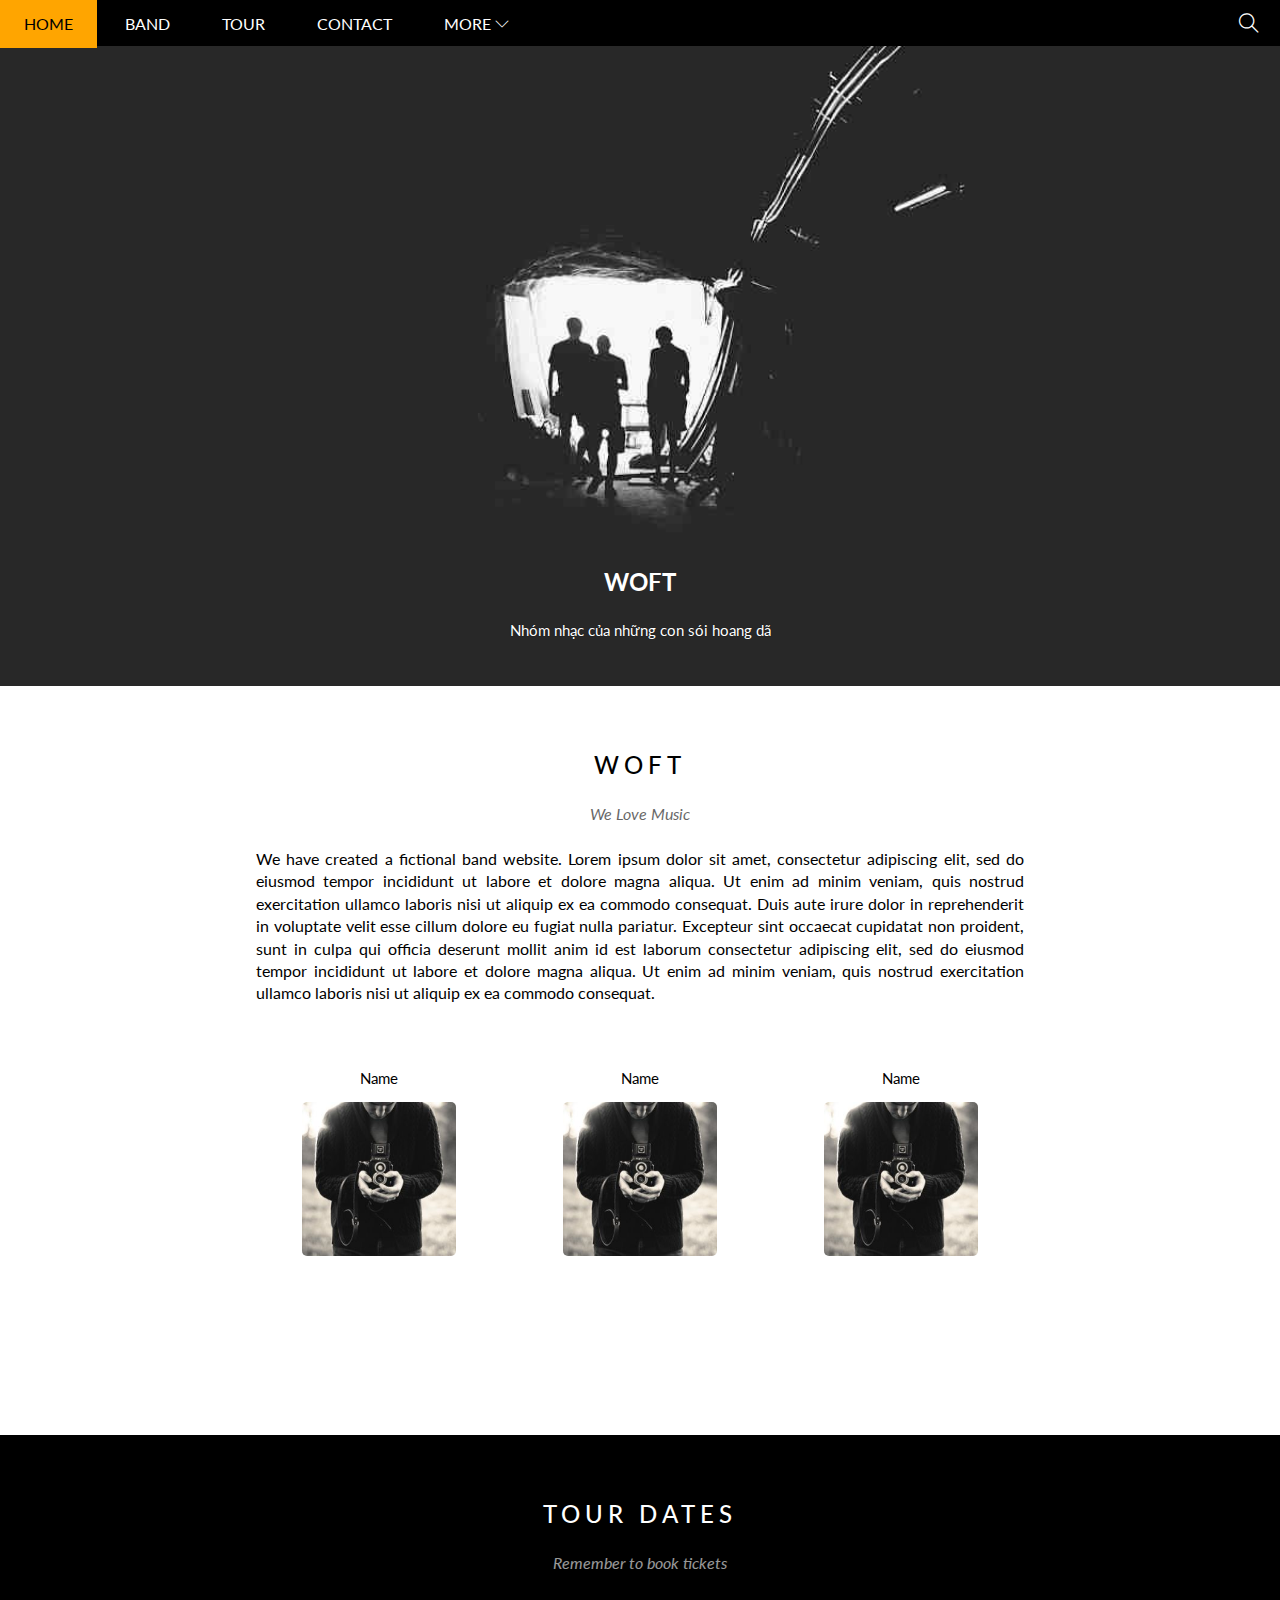
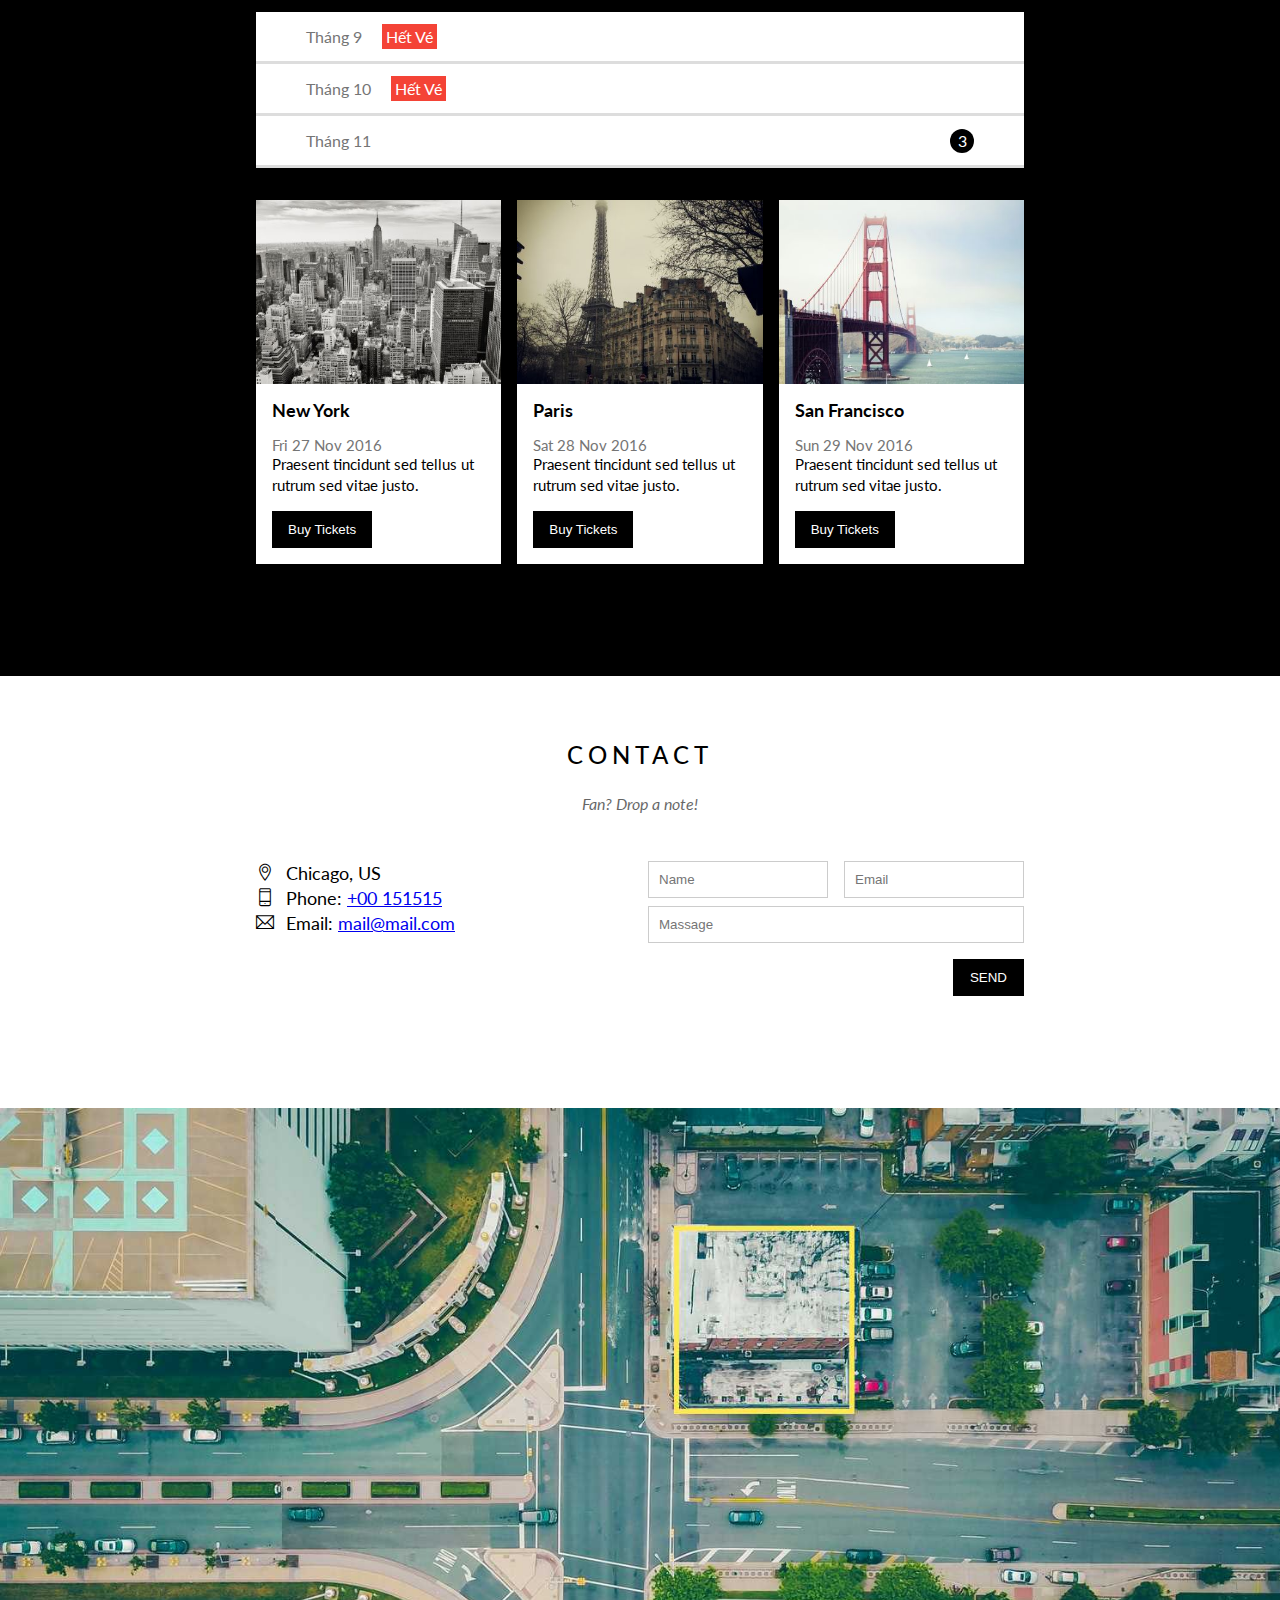
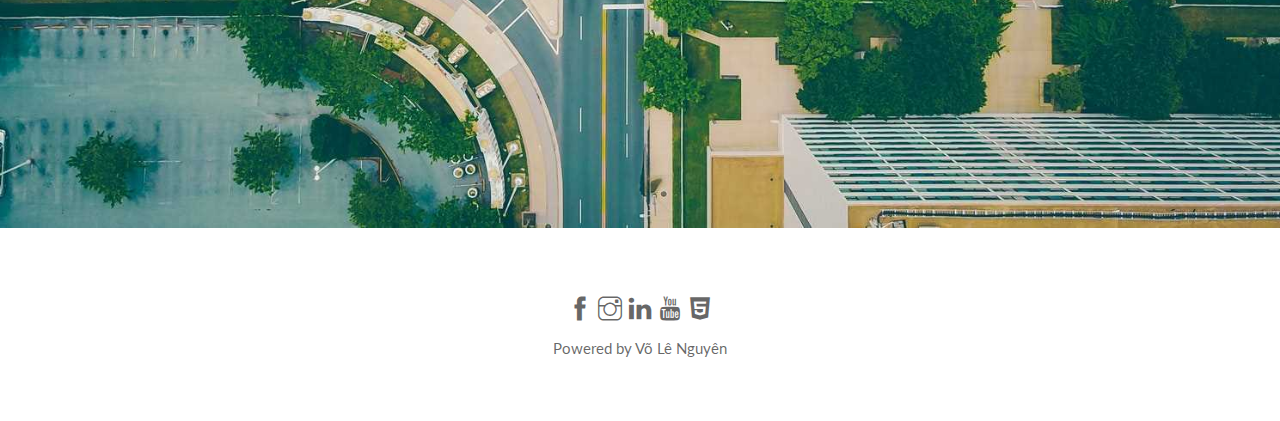
<file: index.html>
<!DOCTYPE html>
<html lang="vi">
<head>
    <meta charset="UTF-8">
    <meta http-equiv="X-UA-Compatible" content="IE=edge">
    <meta name="viewport" content="width=device-width, initial-scale=1.0">
    <title>THE BAND</title>
    <link rel="icon" href="./assets/img/favicon/music.jpg" type="image/x-icon" />
    <link rel="stylesheet" href="./assets/css/style.css">
    <link rel="stylesheet" href="./assets/css/reponsive.css">
    <link rel="stylesheet" href="./assets/font/themify-icons-font/themify-icons/themify-icons.css">

</head>
<body>
    <div id="app">
     <div id="header">
        <!--begin:nav-->
        <ul id="nav">
            <li><a href="#">Home</a></li>
            <li><a href="#band">Band</a></li>
            <li><a href="#tour">Tour</a></li>
            <li><a href="#contact">Contact</a></li>
            <li>
                <a href="#">
                    More
                <i class="narrow-arrow-down ti-angle-down"></i>
                </a>
                <ul class="subnav">
                    <li><a href="#">Merchandise</a></li>
                    <li><a href="#">Extras</a></li>
                    <li><a href="#">Media</a></li>
                </ul>
                
            
            </li>
        </ul>
        <!--end:nav-->

        <!--begin:search button-->
        <div class="search-btn">
            <i class="search-icon ti-search"></i>
        </div>
        <div id="mobile-menu" class="mobile-menu-btn">
            <i class="menu-icon ti-menu"></i>
        </div>
        <!--end:search button-->
     </div>
     <div id="slider">
        <div class="text-content">
             <h2 class="text-heading"><strong>WOFT</strong> </h2>
             <div class="text-decription">Nhóm nhạc của những con sói hoang dã</div>
        </div>


     </div>

     <div id="content">
        <!--About-->
        <div id="band" class="content-section">
           <h2 class="section-heading">WOFT</h2>
           <p class="section-subheading">We Love Music</p>
           <p class="about-text">
            We have created a fictional band website. Lorem ipsum dolor sit amet, consectetur adipiscing elit, sed do eiusmod tempor incididunt ut labore et dolore magna aliqua. Ut enim ad minim veniam, quis nostrud exercitation ullamco laboris nisi ut aliquip ex ea commodo consequat. Duis aute irure dolor in reprehenderit in voluptate velit esse cillum dolore eu fugiat nulla pariatur. Excepteur sint occaecat cupidatat non proident, sunt in culpa qui officia deserunt mollit anim id est laborum consectetur adipiscing elit, sed do eiusmod tempor incididunt ut labore et dolore magna aliqua.
             Ut enim ad minim veniam, quis nostrud exercitation ullamco laboris nisi ut aliquip ex ea commodo consequat.
            </p>
            <div class="row member-list">
                <div class=" col col-third s-col-full mt-32 text-center">
                    <p class="member-name">Name</p>
                    <img src="./assets/img/member of band/bandmember.jpg" alt="Name" class="member-img"  >
                </div>
                <div class="  col col-third s-col-full mt-32 text-center">
                    <p class="member-name">Name</p>
                    <img src="./assets/img/member of band/bandmember.jpg" alt="Name" class="member-img"  >
                </div>
                <div class="  col col-third s-col-full mt-32 text-center">
                    <p class="member-name">Name</p>
                    <img src="./assets/img/member of band/bandmember.jpg" alt="Name" class="member-img" >
                </div>
                
            </div>  
            <div class="clear"></div>
        </div> 
        <!--tour-->
        <div id="tour" class="tour-section">
                   <div class="content-section">
                     <h2 class="section-heading text-white">TOUR DATES</h2>
                     <p class="section-subheading text-white">Remember to book tickets</p>
                     <!--tickets-->
                     <ul class="ticket-list">
                         <li> Tháng 9 <span class="sold-out">Hết Vé</span> </li>
                         <li> Tháng 10 <span class="sold-out">Hết Vé</span></li>
                         <li> Tháng 11 <span class="soluong">3</span></li>
                      </ul> 
                      <!--buy-tickets-->
                      <div class="row places-list">
                          <div class="col  col-third s-col-full mt-16">
                              <img src="./assets/img/place/newyork.jpg" alt="New York" class="places-img">
                              <div class="places-body">
                                  <h3 class="place-heading">New York</h3>
                                  <p class="places-time">Fri 27 Nov 2016</p>
                                  <p class="places-content">Praesent tincidunt sed tellus ut rutrum sed vitae justo.</p>
                                  <button  class="places-btn js-buy-tickets">Buy Tickets</button>
                              </div>
                            </div>
                            <div class="col  col-third s-col-full mt-16">
                                <img src="./assets/img/place/paris.jpg" alt="Paris" class="places-img">
                                <div class="places-body">
                                    <h3 class="place-heading">Paris</h3>
                                    <p class="places-time">Sat 28 Nov 2016</p>
                                    <p class="places-content">Praesent tincidunt sed tellus ut rutrum sed vitae justo.</p>
                                    <button  class="places-btn js-buy-tickets">Buy Tickets</button>
                                </div>
                              </div>
                              <div class="col  col-third s-col-full mt-16">
                                <img src="./assets/img/place/sanfran.jpg" alt="San Francisco" class="places-img">
                                <div class="places-body">
                                    <h3 class="place-heading">San Francisco</h3>
                                    <p class="places-time">Sun 29 Nov 2016</p>
                                    <p class="places-content">Praesent tincidunt sed tellus ut rutrum sed vitae justo.</p>
                                    <button  class="places-btn js-buy-tickets">Buy Tickets</button>
                                </div>
                              </div>
                             
                      </div>
                      <div class="clear"></div>
                  </div>
        </div>
        <!--Begin:CONTACT-->
        <div id="contact" class="content-section" >
                <h2 class="section-heading">CONTACT</h2>
                <p class="section-subheading">Fan? Drop a note!</p> 
                <div class="row contact-content">
                    <div class="col  col-half s-col-full contact-info">
                        <p><i class="ti-location-pin"></i>Chicago, US</p>
                        <p><i class="ti-mobile"></i>Phone: <a href="tel:+00 151515">+00 151515</a></p>
                        <p><i class="ti-email"></i>Email: <a href="mailto:mail@mail.com">mail@mail.com</a></p>
                    </div>
                    <div class="col  col-half s-col-full contact-form">
                        <form action="">
                            <div class="row">
                                <div class="col col-half s-col-full ">
                                    <input type="text" name="" placeholder="Name" required id="contact-name" class="form-control">
                                </div>
                                <div class="col col-half s-col-full s-mt-8 ">
                                    <input type="text" name="" placeholder="Email" required id="contact-email" class="form-control">
                                </div>
                            </div>
                            <div class="row mt-8">
                                <div class="col col-full">
                                    <input type="text" name="" placeholder="Massage" required id="contact-massage" class="form-control">
                                </div>
                            </div>
                            <input class="form-submit-btn  mt-16 s-full-width" type="submit" value="SEND">
                        </form>
                    </div>
                </div>
        </div> 
        <!--End:CONTACT-->
        <div class="map-section">
            <img src="./assets/img/map/map.jpg" alt="Map">
        </div>
     </div>
     <div id="footer">
        <div class="social-list">
            <a href=""><i class="ti-facebook"></i></a>
            <a href=""><i class="ti-instagram"></i></a>
            <a href=""><i class="ti-ti-pinterest"></i></a>
            <a href=""><i class="ti-linkedin"></i></a>
            <a href=""><i class="ti-youtube"></i></a>
            <a href=""><i class="ti-html5"></i></a>
        </div>
        <p class="copyright">Powered by <a href="">Võ Lê Nguyên</a>
        </p>
     </div>
    </div>
<div class="modal js-modal">
     <div class="modal-container js-modal-container">
         <div class="modal-close js-modal-close">
             <i class="ti-close"></i>
         </div>
         <header class="modal-header">
             <i class="modal-heading-icon ti-ticket"></i>
             Tickets
         </header>
         <div class="modal-body">
             <label for="ticket-quantity" class="modal-label">
                 <i class="ti-shopping-cart-full"></i>
                Tickets, 20000 VNĐ trên một người 
             </label>
             <input id="ticket-quantity" type="text" class="modal-input" placeholder="How many?">

             <label for="ticket-email" class="modal-label">
                <i class="ti-user"></i>
                Send To 
             </label>
             <input id="ticket-email" type="text" class="modal-input" placeholder="Enter Email Address">
             <button id="buy-tickets">
                 Pay for tickets
                 <i class="ti-check"></i>
             </button>
        </div>
        <footer class="modal-footer">
            <p class="modal-help">Need <a href="">help?</a></p>
        </footer>
     </div>
</div> 
<script>
    const buyBtns = document.querySelectorAll('.js-buy-tickets')
    const modalcontainer = document.querySelector('.js-modal-container')
    const modal = document.querySelector('.js-modal')
    const modalclose = document.querySelector('.js-modal-close')

    function showbuytickets() {
        modal.classList.add('open')
    }
    function hidebuytickets() {
        modal.classList.remove('open') 
    }

    for(const buyBtn of buyBtns) {
        buyBtn.addEventListener('click', showbuytickets )
    }

    modalclose.addEventListener('click', hidebuytickets )

    modal.addEventListener('click', hidebuytickets )
    modalcontainer.addEventListener('click', function(event){
        event.stopPropagation()
    })
    
    
</script>   
<script>
    var header = document.getElementById('header');
    var mobileMenu = document.getElementById('mobile-menu');
    var headerHeight = header.clientHeight;
    //đóng/mowrmenu 
    mobileMenu.onclick = function() {
        console.log(header.clientHeight);
        var isClose = header.clientHeight === headerHeight;
        if(isClose) {
            header.style.height = 'auto';
        } else {
            header.style.height = null;
        }
        //tự đóng khi chọn menu 
        var menuItems = document.querySelectorAll('#nav li a[href*="#"]');
        console.log(menuItems)
        for(var i = 0; i< menuItems.length; i++ ){
             var menuItem = menuItems[i];
             

             menuItem.onclick = function(event){
                var isParentMenu =this.nextElementSibling && this.nextElementSibling.classList.contains('subnav')
                 if( isParentMenu ) {
                    event.preventDefault();
                    
                 } else {
                    header.style.height = null;
                 }
                
             }
        }

    }
    
</script>
</body>
</html>
</file>
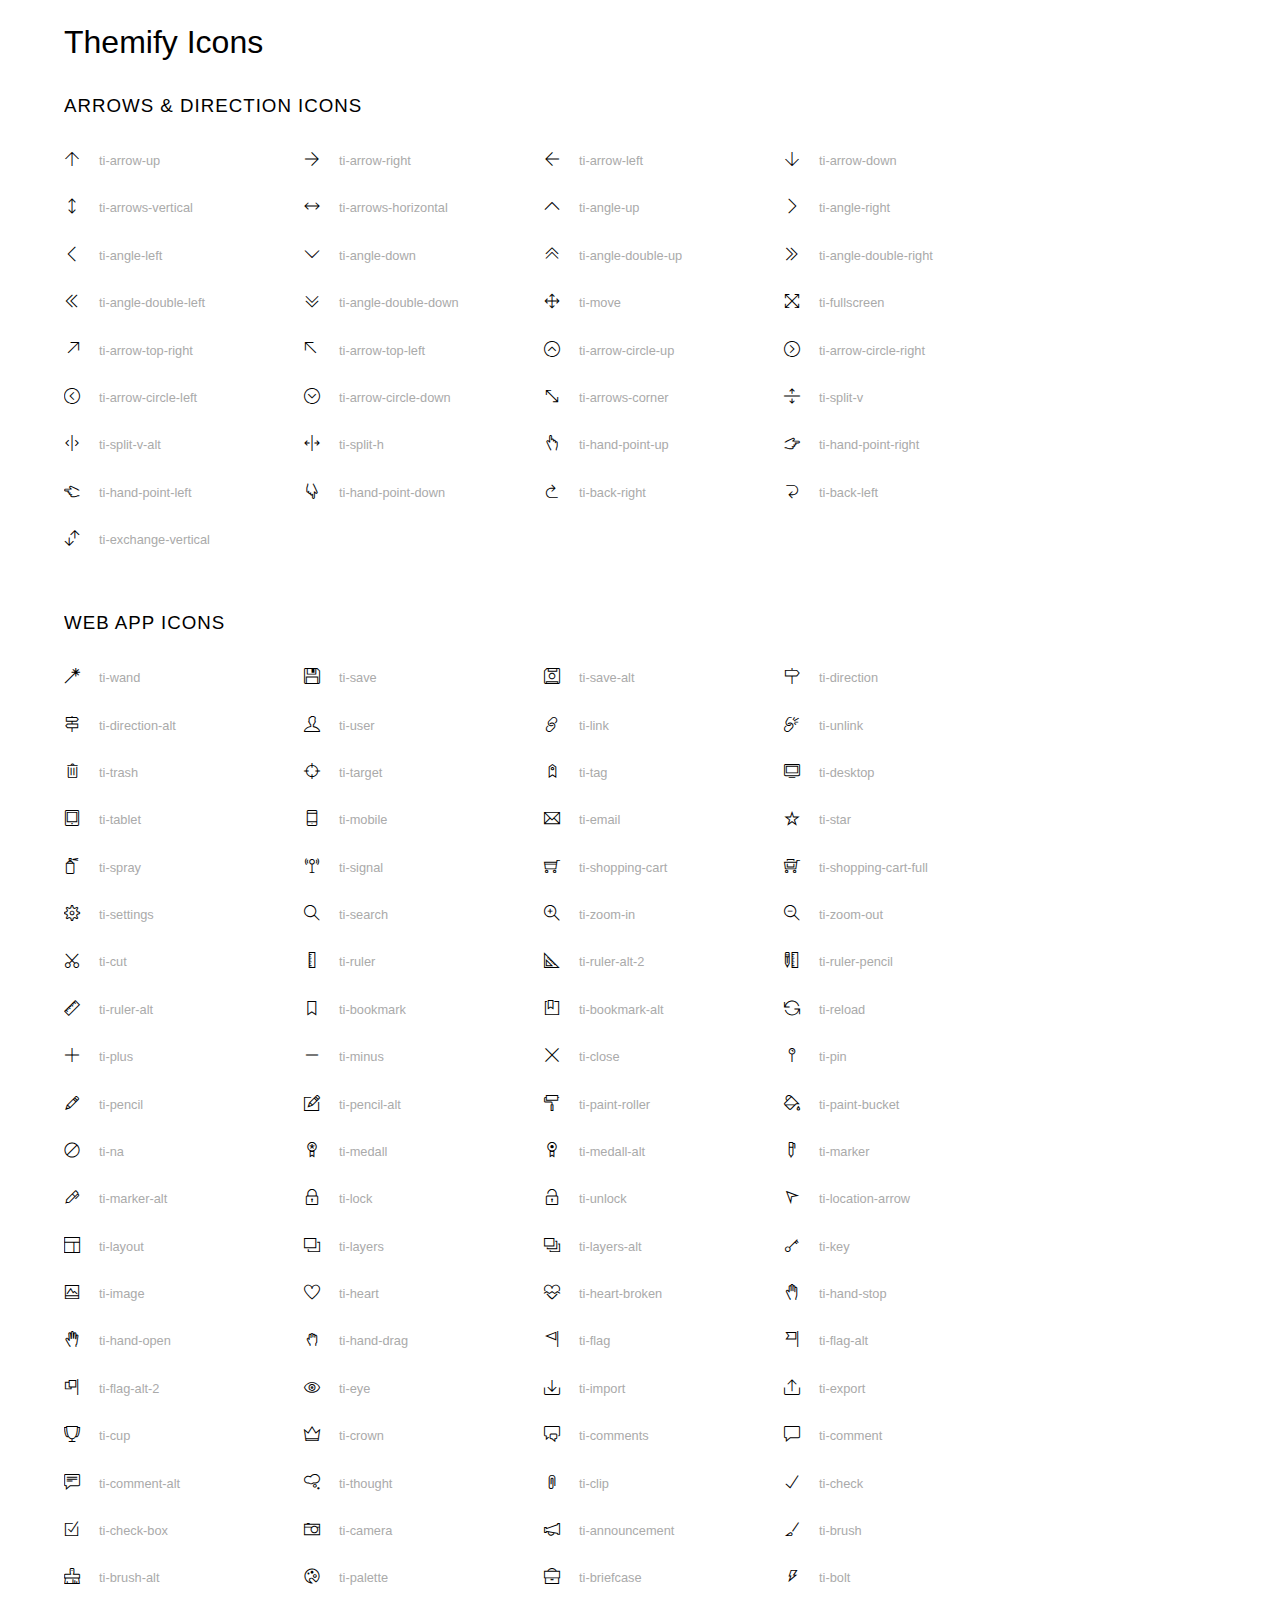
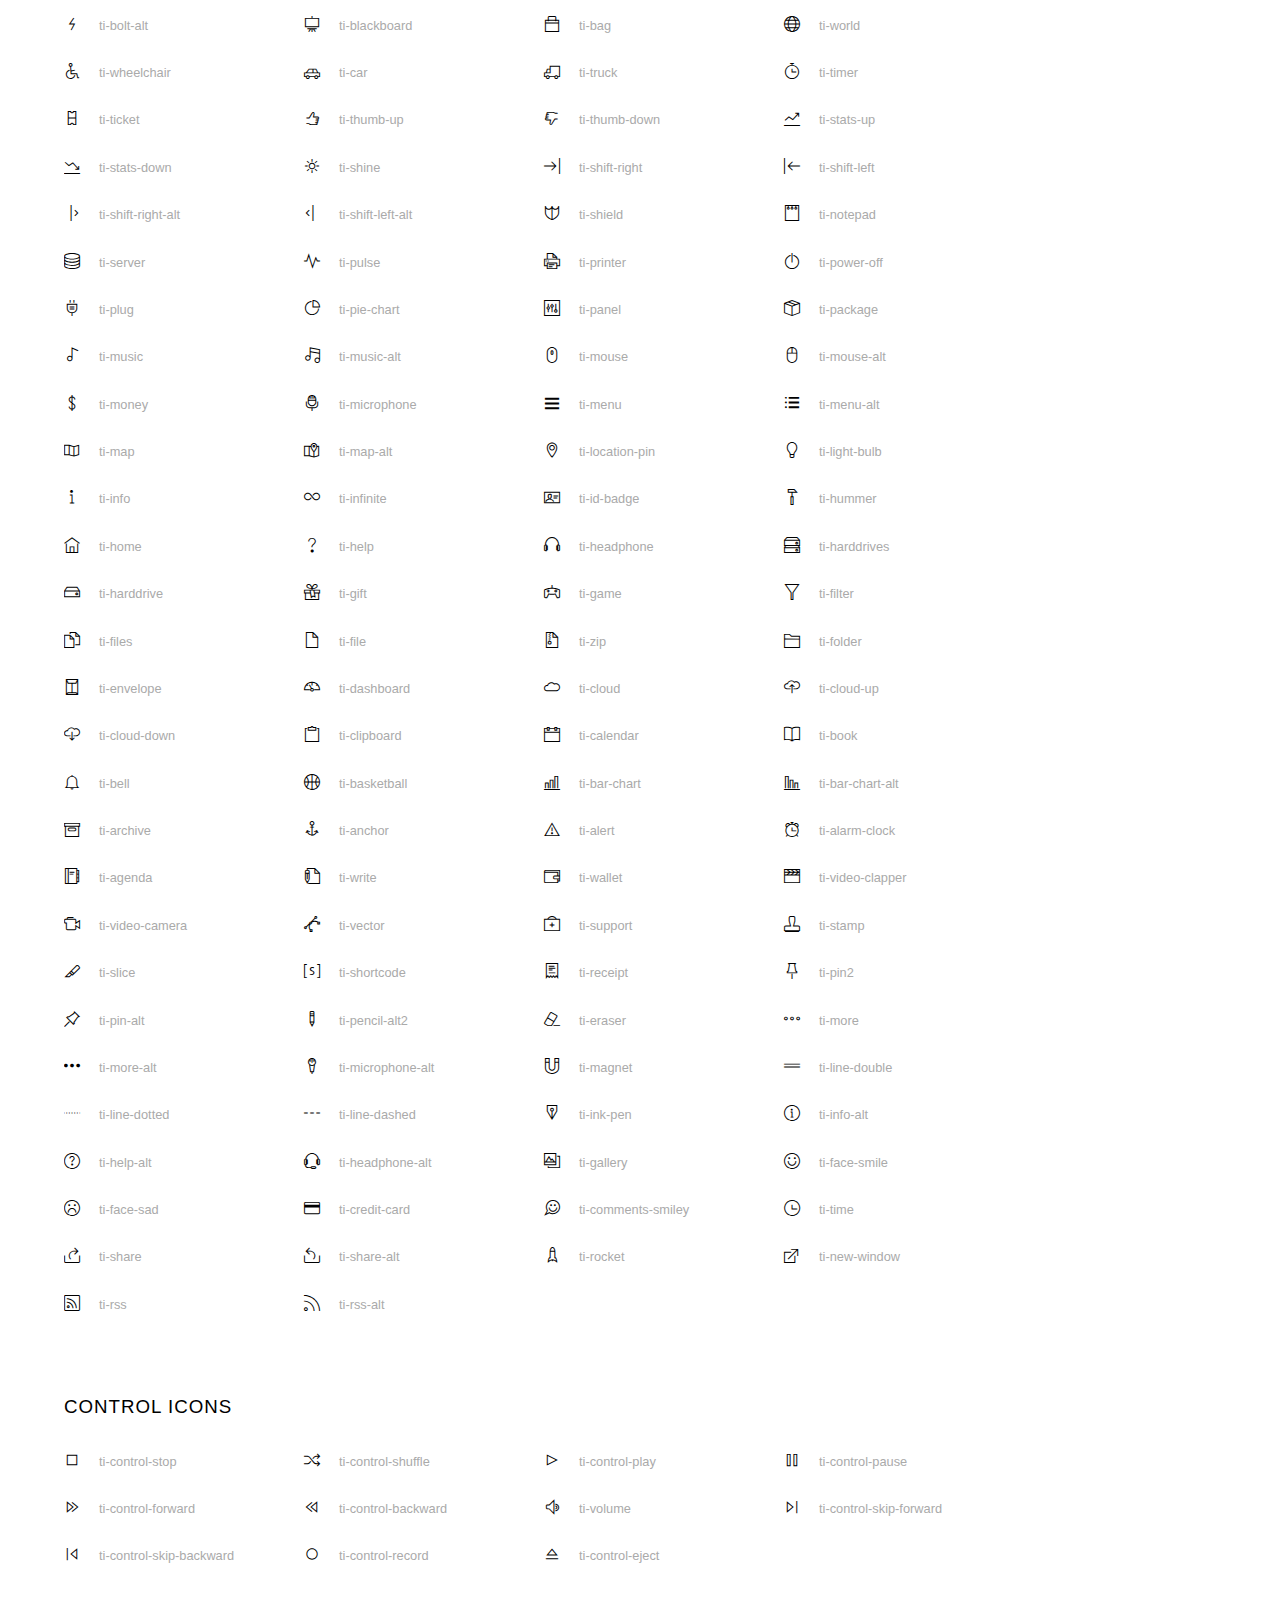
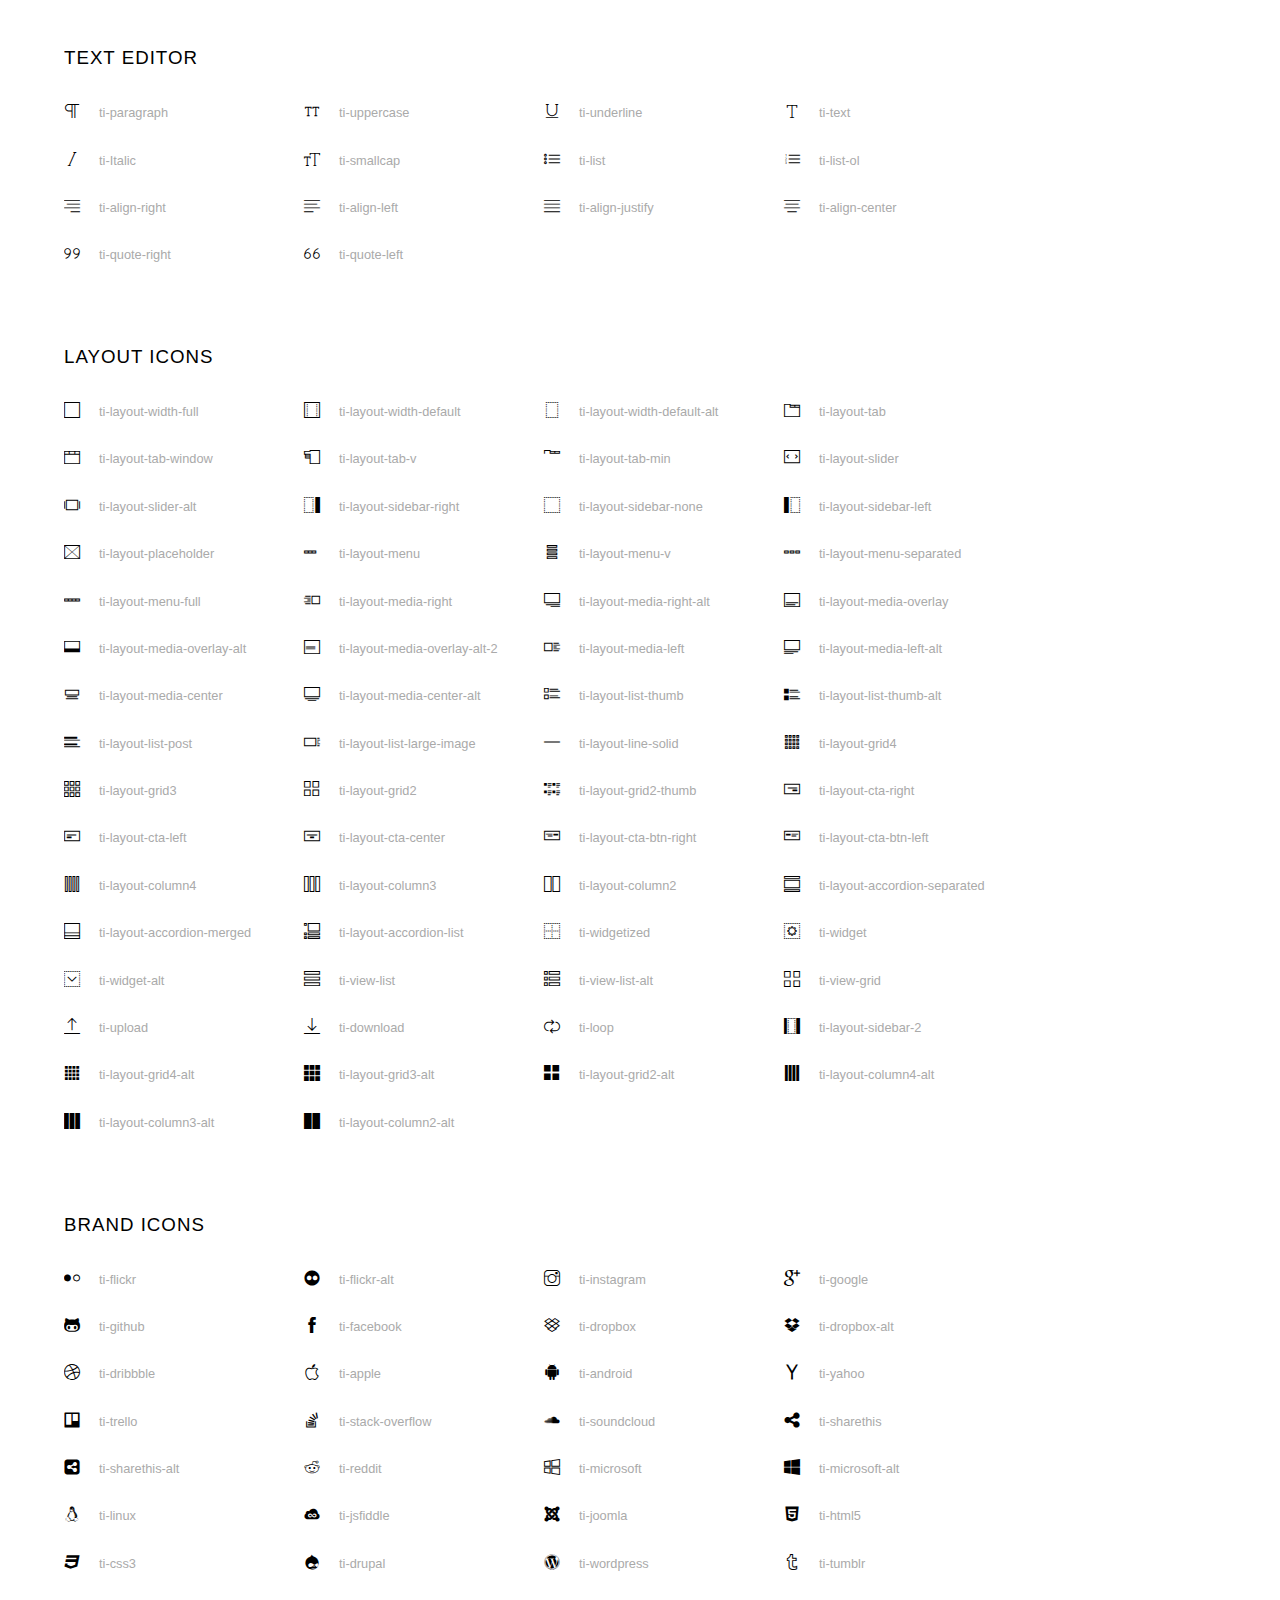
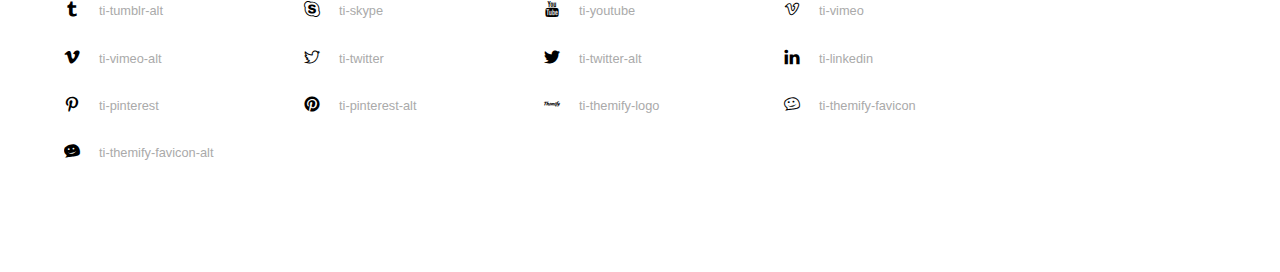
<file: assets/font/themify-icons-font/themify-icons/index.html>
<!doctype html>
<html>
<head>
	<meta charset="utf-8">
	<title>Themify Icon Font</title>
	<meta name="viewport" content="width=device-width">
	<link rel="stylesheet" href="demo-files/demo.css">
	<link rel="stylesheet" href="themify-icons.css">
	<!--[if lt IE 8]><!-->
	<link rel="stylesheet" href="ie7/ie7.css">
	<!--<![endif]-->
</head>
<body>
	<h1>Themify Icons</h1>

	<div class="icon-section">

		<div class="icon-section">
			<h3>Arrows &amp; Direction Icons </h3>

			<div class="icon-container">
				<span class="ti-arrow-up"></span><span class="icon-name"> ti-arrow-up</span>
			</div>
			<div class="icon-container">
				<span class="ti-arrow-right"></span><span class="icon-name"> ti-arrow-right</span>
			</div>
			<div class="icon-container">
				<span class="ti-arrow-left"></span><span class="icon-name"> ti-arrow-left</span>
			</div>
			<div class="icon-container">
				<span class="ti-arrow-down"></span><span class="icon-name"> ti-arrow-down</span>
			</div>
			<div class="icon-container">
				<span class="ti-arrows-vertical"></span><span class="icon-name"> ti-arrows-vertical</span>
			</div>
			<div class="icon-container">
				<span class="ti-arrows-horizontal"></span><span class="icon-name"> ti-arrows-horizontal</span>
			</div>
			<div class="icon-container">
				<span class="ti-angle-up"></span><span class="icon-name"> ti-angle-up</span>
			</div>
			<div class="icon-container">
				<span class="ti-angle-right"></span><span class="icon-name"> ti-angle-right</span>
			</div>
			<div class="icon-container">
				<span class="ti-angle-left"></span><span class="icon-name"> ti-angle-left</span>
			</div>
			<div class="icon-container">
				<span class="ti-angle-down"></span><span class="icon-name"> ti-angle-down</span>
			</div>	
			<div class="icon-container">
				<span class="ti-angle-double-up"></span><span class="icon-name"> ti-angle-double-up</span>
			</div>
			<div class="icon-container">
				<span class="ti-angle-double-right"></span><span class="icon-name"> ti-angle-double-right</span>
			</div>
			<div class="icon-container">
				<span class="ti-angle-double-left"></span><span class="icon-name"> ti-angle-double-left</span>
			</div>
			<div class="icon-container">
				<span class="ti-angle-double-down"></span><span class="icon-name"> ti-angle-double-down</span>
			</div>					
			<div class="icon-container">
				<span class="ti-move"></span><span class="icon-name"> ti-move</span>
			</div>
			<div class="icon-container">
				<span class="ti-fullscreen"></span><span class="icon-name"> ti-fullscreen</span>
			</div>
			<div class="icon-container">
				<span class="ti-arrow-top-right"></span><span class="icon-name"> ti-arrow-top-right</span>
			</div>
			<div class="icon-container">
				<span class="ti-arrow-top-left"></span><span class="icon-name"> ti-arrow-top-left</span>
			</div>
			<div class="icon-container">
				<span class="ti-arrow-circle-up"></span><span class="icon-name"> ti-arrow-circle-up</span>
			</div>
			<div class="icon-container">
				<span class="ti-arrow-circle-right"></span><span class="icon-name"> ti-arrow-circle-right</span>
			</div>
			<div class="icon-container">
				<span class="ti-arrow-circle-left"></span><span class="icon-name"> ti-arrow-circle-left</span>
			</div>
			<div class="icon-container">
				<span class="ti-arrow-circle-down"></span><span class="icon-name"> ti-arrow-circle-down</span>
			</div>
			<div class="icon-container">
				<span class="ti-arrows-corner"></span><span class="icon-name"> ti-arrows-corner</span>
			</div>
			<div class="icon-container">
				<span class="ti-split-v"></span><span class="icon-name"> ti-split-v</span>
			</div>

			<div class="icon-container">
				<span class="ti-split-v-alt"></span><span class="icon-name"> ti-split-v-alt</span>
			</div>
			<div class="icon-container">
				<span class="ti-split-h"></span><span class="icon-name"> ti-split-h</span>
			</div>
			<div class="icon-container">
				<span class="ti-hand-point-up"></span><span class="icon-name"> ti-hand-point-up</span>
			</div>
			<div class="icon-container">
				<span class="ti-hand-point-right"></span><span class="icon-name"> ti-hand-point-right</span>
			</div>
			<div class="icon-container">
				<span class="ti-hand-point-left"></span><span class="icon-name"> ti-hand-point-left</span>
			</div>
			<div class="icon-container">
				<span class="ti-hand-point-down"></span><span class="icon-name"> ti-hand-point-down</span>
			</div>
			<div class="icon-container">
				<span class="ti-back-right"></span><span class="icon-name"> ti-back-right</span>
			</div>
			<div class="icon-container">
				<span class="ti-back-left"></span><span class="icon-name"> ti-back-left</span>
			</div>
			<div class="icon-container">
				<span class="ti-exchange-vertical"></span><span class="icon-name"> ti-exchange-vertical</span>
			</div>

		</div> <!-- Arrows Icons -->



		<h3>Web App Icons</h3>
		
		<div class="icon-section">

			<div class="icon-container">
				<span class="ti-wand"></span><span class="icon-name"> ti-wand</span>
			</div>
			<div class="icon-container">
				<span class="ti-save"></span><span class="icon-name"> ti-save</span>
			</div>
			<div class="icon-container">
				<span class="ti-save-alt"></span><span class="icon-name"> ti-save-alt</span>
			</div>

			<div class="icon-container">
				<span class="ti-direction"></span><span class="icon-name"> ti-direction</span>
			</div>
			<div class="icon-container">
				<span class="ti-direction-alt"></span><span class="icon-name"> ti-direction-alt</span>
			</div>
			<div class="icon-container">
				<span class="ti-user"></span><span class="icon-name"> ti-user</span>
			</div>
			<div class="icon-container">
				<span class="ti-link"></span><span class="icon-name"> ti-link</span>
			</div>
			<div class="icon-container">
				<span class="ti-unlink"></span><span class="icon-name"> ti-unlink</span>
			</div>
			<div class="icon-container">
				<span class="ti-trash"></span><span class="icon-name"> ti-trash</span>
			</div>
			<div class="icon-container">
				<span class="ti-target"></span><span class="icon-name"> ti-target</span>
			</div>
			<div class="icon-container">
				<span class="ti-tag"></span><span class="icon-name"> ti-tag</span>
			</div>
			<div class="icon-container">
				<span class="ti-desktop"></span><span class="icon-name"> ti-desktop</span>
			</div>
			<div class="icon-container">
				<span class="ti-tablet"></span><span class="icon-name"> ti-tablet</span>
			</div>
			<div class="icon-container">
				<span class="ti-mobile"></span><span class="icon-name"> ti-mobile</span>
			</div>
			<div class="icon-container">
				<span class="ti-email"></span><span class="icon-name"> ti-email</span>
			</div>	
			<div class="icon-container">
				<span class="ti-star"></span><span class="icon-name"> ti-star</span>
			</div>
			<div class="icon-container">
				<span class="ti-spray"></span><span class="icon-name"> ti-spray</span>
			</div>
			<div class="icon-container">
				<span class="ti-signal"></span><span class="icon-name"> ti-signal</span>
			</div>
			<div class="icon-container">
				<span class="ti-shopping-cart"></span><span class="icon-name"> ti-shopping-cart</span>
			</div>
			<div class="icon-container">
				<span class="ti-shopping-cart-full"></span><span class="icon-name"> ti-shopping-cart-full</span>
			</div>
			<div class="icon-container">
				<span class="ti-settings"></span><span class="icon-name"> ti-settings</span>
			</div>
			<div class="icon-container">
				<span class="ti-search"></span><span class="icon-name"> ti-search</span>
			</div>
			<div class="icon-container">
				<span class="ti-zoom-in"></span><span class="icon-name"> ti-zoom-in</span>
			</div>
			<div class="icon-container">
				<span class="ti-zoom-out"></span><span class="icon-name"> ti-zoom-out</span>
			</div>
			<div class="icon-container">
				<span class="ti-cut"></span><span class="icon-name"> ti-cut</span>
			</div>
			<div class="icon-container">
				<span class="ti-ruler"></span><span class="icon-name"> ti-ruler</span>
			</div>
			<div class="icon-container">
				<span class="ti-ruler-alt-2"></span><span class="icon-name"> ti-ruler-alt-2</span>
			</div>			
			<div class="icon-container">
				<span class="ti-ruler-pencil"></span><span class="icon-name"> ti-ruler-pencil</span>
			</div>
			<div class="icon-container">
				<span class="ti-ruler-alt"></span><span class="icon-name"> ti-ruler-alt</span>
			</div>
			<div class="icon-container">
				<span class="ti-bookmark"></span><span class="icon-name"> ti-bookmark</span>
			</div>
			<div class="icon-container">
				<span class="ti-bookmark-alt"></span><span class="icon-name"> ti-bookmark-alt</span>
			</div>
			<div class="icon-container">
				<span class="ti-reload"></span><span class="icon-name"> ti-reload</span>
			</div>
			<div class="icon-container">
				<span class="ti-plus"></span><span class="icon-name"> ti-plus</span>
			</div>
			<div class="icon-container">
				<span class="ti-minus"></span><span class="icon-name"> ti-minus</span>
			</div>
			<div class="icon-container">
				<span class="ti-close"></span><span class="icon-name"> ti-close</span>
			</div>			
			<div class="icon-container">
				<span class="ti-pin"></span><span class="icon-name"> ti-pin</span>
			</div>
			<div class="icon-container">
				<span class="ti-pencil"></span><span class="icon-name"> ti-pencil</span>
			</div>
					
		  	<div class="icon-container">
				<span class="ti-pencil-alt"></span><span class="icon-name"> ti-pencil-alt</span>
			</div>
			<div class="icon-container">
				<span class="ti-paint-roller"></span><span class="icon-name"> ti-paint-roller</span>
			</div>
			<div class="icon-container">
				<span class="ti-paint-bucket"></span><span class="icon-name"> ti-paint-bucket</span>
			</div>
			<div class="icon-container">
				<span class="ti-na"></span><span class="icon-name"> ti-na</span>
			</div>
			<div class="icon-container">
				<span class="ti-medall"></span><span class="icon-name"> ti-medall</span>
			</div>
			<div class="icon-container">
				<span class="ti-medall-alt"></span><span class="icon-name"> ti-medall-alt</span>
			</div>
			<div class="icon-container">
				<span class="ti-marker"></span><span class="icon-name"> ti-marker</span>
			</div>
			<div class="icon-container">
				<span class="ti-marker-alt"></span><span class="icon-name"> ti-marker-alt</span>
			</div>

			<div class="icon-container">
				<span class="ti-lock"></span><span class="icon-name"> ti-lock</span>
			</div>
			<div class="icon-container">
				<span class="ti-unlock"></span><span class="icon-name"> ti-unlock</span>
			</div>
			<div class="icon-container">
				<span class="ti-location-arrow"></span><span class="icon-name"> ti-location-arrow</span>
			</div>
			<div class="icon-container">
				<span class="ti-layout"></span><span class="icon-name"> ti-layout</span>
			</div>
			<div class="icon-container">
				<span class="ti-layers"></span><span class="icon-name"> ti-layers</span>
			</div>
			<div class="icon-container">
				<span class="ti-layers-alt"></span><span class="icon-name"> ti-layers-alt</span>
			</div>
			<div class="icon-container">
				<span class="ti-key"></span><span class="icon-name"> ti-key</span>
			</div>
			<div class="icon-container">
				<span class="ti-image"></span><span class="icon-name"> ti-image</span>
			</div>
			<div class="icon-container">
				<span class="ti-heart"></span><span class="icon-name"> ti-heart</span>
			</div>
			<div class="icon-container">
				<span class="ti-heart-broken"></span><span class="icon-name"> ti-heart-broken</span>
			</div>
			<div class="icon-container">
				<span class="ti-hand-stop"></span><span class="icon-name"> ti-hand-stop</span>
			</div>
			<div class="icon-container">
				<span class="ti-hand-open"></span><span class="icon-name"> ti-hand-open</span>
			</div>
			<div class="icon-container">
				<span class="ti-hand-drag"></span><span class="icon-name"> ti-hand-drag</span>
			</div>
			<div class="icon-container">
				<span class="ti-flag"></span><span class="icon-name"> ti-flag</span>
			</div>
			<div class="icon-container">
				<span class="ti-flag-alt"></span><span class="icon-name"> ti-flag-alt</span>
			</div>
			<div class="icon-container">
				<span class="ti-flag-alt-2"></span><span class="icon-name"> ti-flag-alt-2</span>
			</div>
			<div class="icon-container">
				<span class="ti-eye"></span><span class="icon-name"> ti-eye</span>
			</div>
			<div class="icon-container">
				<span class="ti-import"></span><span class="icon-name"> ti-import</span>
			</div>			
			<div class="icon-container">
				<span class="ti-export"></span><span class="icon-name"> ti-export</span>
			</div>
			<div class="icon-container">
				<span class="ti-cup"></span><span class="icon-name"> ti-cup</span>
			</div>
			<div class="icon-container">
				<span class="ti-crown"></span><span class="icon-name"> ti-crown</span>
			</div>
			<div class="icon-container">
				<span class="ti-comments"></span><span class="icon-name"> ti-comments</span>
			</div>
			<div class="icon-container">
				<span class="ti-comment"></span><span class="icon-name"> ti-comment</span>
			</div>
			<div class="icon-container">
				<span class="ti-comment-alt"></span><span class="icon-name"> ti-comment-alt</span>
			</div>
			<div class="icon-container">
				<span class="ti-thought"></span><span class="icon-name"> ti-thought</span>
			</div>			
			<div class="icon-container">
				<span class="ti-clip"></span><span class="icon-name"> ti-clip</span>
			</div>

			<div class="icon-container">
				<span class="ti-check"></span><span class="icon-name"> ti-check</span>
			</div>
			<div class="icon-container">
				<span class="ti-check-box"></span><span class="icon-name"> ti-check-box</span>
			</div>
			<div class="icon-container">
				<span class="ti-camera"></span><span class="icon-name"> ti-camera</span>
			</div>
			<div class="icon-container">
				<span class="ti-announcement"></span><span class="icon-name"> ti-announcement</span>
			</div>
			<div class="icon-container">
				<span class="ti-brush"></span><span class="icon-name"> ti-brush</span>
			</div>
			<div class="icon-container">
				<span class="ti-brush-alt"></span><span class="icon-name"> ti-brush-alt</span>
			</div>
			<div class="icon-container">
				<span class="ti-palette"></span><span class="icon-name"> ti-palette</span>
			</div>			
			<div class="icon-container">
				<span class="ti-briefcase"></span><span class="icon-name"> ti-briefcase</span>
			</div>
			<div class="icon-container">
				<span class="ti-bolt"></span><span class="icon-name"> ti-bolt</span>
			</div>
			<div class="icon-container">
				<span class="ti-bolt-alt"></span><span class="icon-name"> ti-bolt-alt</span>
			</div>
			<div class="icon-container">
				<span class="ti-blackboard"></span><span class="icon-name"> ti-blackboard</span>
			</div>
			<div class="icon-container">
				<span class="ti-bag"></span><span class="icon-name"> ti-bag</span>
			</div>
			<div class="icon-container">
				<span class="ti-world"></span><span class="icon-name"> ti-world</span>
			</div>
			<div class="icon-container">
				<span class="ti-wheelchair"></span><span class="icon-name"> ti-wheelchair</span>
			</div>
			<div class="icon-container">
				<span class="ti-car"></span><span class="icon-name"> ti-car</span>
			</div>
			<div class="icon-container">
				<span class="ti-truck"></span><span class="icon-name"> ti-truck</span>
			</div>
			<div class="icon-container">
				<span class="ti-timer"></span><span class="icon-name"> ti-timer</span>
			</div>
			<div class="icon-container">
				<span class="ti-ticket"></span><span class="icon-name"> ti-ticket</span>
			</div>
			<div class="icon-container">
				<span class="ti-thumb-up"></span><span class="icon-name"> ti-thumb-up</span>
			</div>
			<div class="icon-container">
				<span class="ti-thumb-down"></span><span class="icon-name"> ti-thumb-down</span>
			</div>

			<div class="icon-container">
				<span class="ti-stats-up"></span><span class="icon-name"> ti-stats-up</span>
			</div>
			<div class="icon-container">
				<span class="ti-stats-down"></span><span class="icon-name"> ti-stats-down</span>
			</div>
			<div class="icon-container">
				<span class="ti-shine"></span><span class="icon-name"> ti-shine</span>
			</div>
			<div class="icon-container">
				<span class="ti-shift-right"></span><span class="icon-name"> ti-shift-right</span>
			</div>
			<div class="icon-container">
				<span class="ti-shift-left"></span><span class="icon-name"> ti-shift-left</span>
			</div>

			<div class="icon-container">
				<span class="ti-shift-right-alt"></span><span class="icon-name"> ti-shift-right-alt</span>
			</div>
			<div class="icon-container">
				<span class="ti-shift-left-alt"></span><span class="icon-name"> ti-shift-left-alt</span>
			</div>
			<div class="icon-container">
				<span class="ti-shield"></span><span class="icon-name"> ti-shield</span>
			</div>
			<div class="icon-container">
				<span class="ti-notepad"></span><span class="icon-name"> ti-notepad</span>
			</div>
			<div class="icon-container">
				<span class="ti-server"></span><span class="icon-name"> ti-server</span>
			</div>

			<div class="icon-container">
				<span class="ti-pulse"></span><span class="icon-name"> ti-pulse</span>
			</div>
			<div class="icon-container">
				<span class="ti-printer"></span><span class="icon-name"> ti-printer</span>
			</div>
			<div class="icon-container">
				<span class="ti-power-off"></span><span class="icon-name"> ti-power-off</span>
			</div>
			<div class="icon-container">
				<span class="ti-plug"></span><span class="icon-name"> ti-plug</span>
			</div>
			<div class="icon-container">
				<span class="ti-pie-chart"></span><span class="icon-name"> ti-pie-chart</span>
			</div>

			<div class="icon-container">
				<span class="ti-panel"></span><span class="icon-name"> ti-panel</span>
			</div>
			<div class="icon-container">
				<span class="ti-package"></span><span class="icon-name"> ti-package</span>
			</div>
			<div class="icon-container">
				<span class="ti-music"></span><span class="icon-name"> ti-music</span>
			</div>
			<div class="icon-container">
				<span class="ti-music-alt"></span><span class="icon-name"> ti-music-alt</span>
			</div>
			<div class="icon-container">
				<span class="ti-mouse"></span><span class="icon-name"> ti-mouse</span>
			</div>
			<div class="icon-container">
				<span class="ti-mouse-alt"></span><span class="icon-name"> ti-mouse-alt</span>
			</div>
			<div class="icon-container">
				<span class="ti-money"></span><span class="icon-name"> ti-money</span>
			</div>
			<div class="icon-container">
				<span class="ti-microphone"></span><span class="icon-name"> ti-microphone</span>
			</div>
			<div class="icon-container">
				<span class="ti-menu"></span><span class="icon-name"> ti-menu</span>
			</div>
			<div class="icon-container">
				<span class="ti-menu-alt"></span><span class="icon-name"> ti-menu-alt</span>
			</div>
			<div class="icon-container">
				<span class="ti-map"></span><span class="icon-name"> ti-map</span>
			</div>
			<div class="icon-container">
				<span class="ti-map-alt"></span><span class="icon-name"> ti-map-alt</span>
			</div>

			<div class="icon-container">
				<span class="ti-location-pin"></span><span class="icon-name"> ti-location-pin</span>
			</div>

			<div class="icon-container">
				<span class="ti-light-bulb"></span><span class="icon-name"> ti-light-bulb</span>
			</div>
			<div class="icon-container">
				<span class="ti-info"></span><span class="icon-name"> ti-info</span>
			</div>
			<div class="icon-container">
				<span class="ti-infinite"></span><span class="icon-name"> ti-infinite</span>
			</div>
			<div class="icon-container">
				<span class="ti-id-badge"></span><span class="icon-name"> ti-id-badge</span>
			</div>
			<div class="icon-container">
				<span class="ti-hummer"></span><span class="icon-name"> ti-hummer</span>
			</div>
			<div class="icon-container">
				<span class="ti-home"></span><span class="icon-name"> ti-home</span>
			</div>
			<div class="icon-container">
				<span class="ti-help"></span><span class="icon-name"> ti-help</span>
			</div>
			<div class="icon-container">
				<span class="ti-headphone"></span><span class="icon-name"> ti-headphone</span>
			</div>
			<div class="icon-container">
				<span class="ti-harddrives"></span><span class="icon-name"> ti-harddrives</span>
			</div>
			<div class="icon-container">
				<span class="ti-harddrive"></span><span class="icon-name"> ti-harddrive</span>
			</div>
			<div class="icon-container">
				<span class="ti-gift"></span><span class="icon-name"> ti-gift</span>
			</div>
			<div class="icon-container">
				<span class="ti-game"></span><span class="icon-name"> ti-game</span>
			</div>
			<div class="icon-container">
				<span class="ti-filter"></span><span class="icon-name"> ti-filter</span>
			</div>
			<div class="icon-container">
				<span class="ti-files"></span><span class="icon-name"> ti-files</span>
			</div>
			<div class="icon-container">
				<span class="ti-file"></span><span class="icon-name"> ti-file</span>
			</div>
			<div class="icon-container">
				<span class="ti-zip"></span><span class="icon-name"> ti-zip</span>
			</div>
			<div class="icon-container">
				<span class="ti-folder"></span><span class="icon-name"> ti-folder</span>
			</div>			
			<div class="icon-container">
				<span class="ti-envelope"></span><span class="icon-name"> ti-envelope</span>
			</div>


			<div class="icon-container">
				<span class="ti-dashboard"></span><span class="icon-name"> ti-dashboard</span>
			</div>
			<div class="icon-container">
				<span class="ti-cloud"></span><span class="icon-name"> ti-cloud</span>
			</div>
			<div class="icon-container">
				<span class="ti-cloud-up"></span><span class="icon-name"> ti-cloud-up</span>
			</div>
			<div class="icon-container">
				<span class="ti-cloud-down"></span><span class="icon-name"> ti-cloud-down</span>
			</div>
			<div class="icon-container">
				<span class="ti-clipboard"></span><span class="icon-name"> ti-clipboard</span>
			</div>
			<div class="icon-container">
				<span class="ti-calendar"></span><span class="icon-name"> ti-calendar</span>
			</div>
			<div class="icon-container">
				<span class="ti-book"></span><span class="icon-name"> ti-book</span>
			</div>
			<div class="icon-container">
				<span class="ti-bell"></span><span class="icon-name"> ti-bell</span>
			</div>
			<div class="icon-container">
				<span class="ti-basketball"></span><span class="icon-name"> ti-basketball</span>
			</div>
			<div class="icon-container">
				<span class="ti-bar-chart"></span><span class="icon-name"> ti-bar-chart</span>
			</div>
			<div class="icon-container">
				<span class="ti-bar-chart-alt"></span><span class="icon-name"> ti-bar-chart-alt</span>
			</div>


			<div class="icon-container">
				<span class="ti-archive"></span><span class="icon-name"> ti-archive</span>
			</div>
			<div class="icon-container">
				<span class="ti-anchor"></span><span class="icon-name"> ti-anchor</span>
			</div>

			<div class="icon-container">
				<span class="ti-alert"></span><span class="icon-name"> ti-alert</span>
			</div>
			<div class="icon-container">
				<span class="ti-alarm-clock"></span><span class="icon-name"> ti-alarm-clock</span>
			</div>
			<div class="icon-container">
				<span class="ti-agenda"></span><span class="icon-name"> ti-agenda</span>
			</div>
			<div class="icon-container">
				<span class="ti-write"></span><span class="icon-name"> ti-write</span>
			</div>

			<div class="icon-container">
				<span class="ti-wallet"></span><span class="icon-name"> ti-wallet</span>
			</div>
			<div class="icon-container">
				<span class="ti-video-clapper"></span><span class="icon-name"> ti-video-clapper</span>
			</div>
			<div class="icon-container">
				<span class="ti-video-camera"></span><span class="icon-name"> ti-video-camera</span>
			</div>
			<div class="icon-container">
				<span class="ti-vector"></span><span class="icon-name"> ti-vector</span>
			</div>

			<div class="icon-container">
				<span class="ti-support"></span><span class="icon-name"> ti-support</span>
			</div>
			<div class="icon-container">
				<span class="ti-stamp"></span><span class="icon-name"> ti-stamp</span>
			</div>
			<div class="icon-container">
				<span class="ti-slice"></span><span class="icon-name"> ti-slice</span>
			</div>
			<div class="icon-container">
				<span class="ti-shortcode"></span><span class="icon-name"> ti-shortcode</span>
			</div>
			<div class="icon-container">
				<span class="ti-receipt"></span><span class="icon-name"> ti-receipt</span>
			</div>
			<div class="icon-container">
				<span class="ti-pin2"></span><span class="icon-name"> ti-pin2</span>
			</div>
			<div class="icon-container">
				<span class="ti-pin-alt"></span><span class="icon-name"> ti-pin-alt</span>
			</div>
			<div class="icon-container">
				<span class="ti-pencil-alt2"></span><span class="icon-name"> ti-pencil-alt2</span>
			</div>
			<div class="icon-container">
				<span class="ti-eraser"></span><span class="icon-name"> ti-eraser</span>
			</div>			
			<div class="icon-container">
				<span class="ti-more"></span><span class="icon-name"> ti-more</span>
			</div>
			<div class="icon-container">
				<span class="ti-more-alt"></span><span class="icon-name"> ti-more-alt</span>
			</div>
			<div class="icon-container">
				<span class="ti-microphone-alt"></span><span class="icon-name"> ti-microphone-alt</span>
			</div>
			<div class="icon-container">
				<span class="ti-magnet"></span><span class="icon-name"> ti-magnet</span>
			</div>
			<div class="icon-container">
				<span class="ti-line-double"></span><span class="icon-name"> ti-line-double</span>
			</div>
			<div class="icon-container">
				<span class="ti-line-dotted"></span><span class="icon-name"> ti-line-dotted</span>
			</div>
			<div class="icon-container">
				<span class="ti-line-dashed"></span><span class="icon-name"> ti-line-dashed</span>
			</div>

			<div class="icon-container">
				<span class="ti-ink-pen"></span><span class="icon-name"> ti-ink-pen</span>
			</div>
			<div class="icon-container">
				<span class="ti-info-alt"></span><span class="icon-name"> ti-info-alt</span>
			</div>
			<div class="icon-container">
				<span class="ti-help-alt"></span><span class="icon-name"> ti-help-alt</span>
			</div>
			<div class="icon-container">
				<span class="ti-headphone-alt"></span><span class="icon-name"> ti-headphone-alt</span>
			</div>

			<div class="icon-container">
				<span class="ti-gallery"></span><span class="icon-name"> ti-gallery</span>
			</div>
			<div class="icon-container">
				<span class="ti-face-smile"></span><span class="icon-name"> ti-face-smile</span>
			</div>
			<div class="icon-container">
				<span class="ti-face-sad"></span><span class="icon-name"> ti-face-sad</span>
			</div>
			<div class="icon-container">
				<span class="ti-credit-card"></span><span class="icon-name"> ti-credit-card</span>
			</div>
			<div class="icon-container">
				<span class="ti-comments-smiley"></span><span class="icon-name"> ti-comments-smiley</span>
			</div>
			<div class="icon-container">
				<span class="ti-time"></span><span class="icon-name"> ti-time</span>
			</div>
			<div class="icon-container">
				<span class="ti-share"></span><span class="icon-name"> ti-share</span>
			</div>
			<div class="icon-container">
				<span class="ti-share-alt"></span><span class="icon-name"> ti-share-alt</span>
			</div>
			<div class="icon-container">
				<span class="ti-rocket"></span><span class="icon-name"> ti-rocket</span>
			</div>

			<div class="icon-container">
				<span class="ti-new-window"></span><span class="icon-name"> ti-new-window</span>
			</div>

			<div class="icon-container">
				<span class="ti-rss"></span><span class="icon-name"> ti-rss</span>
			</div>

			<div class="icon-container">
				<span class="ti-rss-alt"></span><span class="icon-name"> ti-rss-alt</span>
			</div>
			
		</div><!-- Web App Icons -->


		<div class="icon-section">
			<h3>Control Icons</h3>
			<div class="icon-container">
				<span class="ti-control-stop"></span><span class="icon-name"> ti-control-stop</span>
			</div>
			<div class="icon-container">
				<span class="ti-control-shuffle"></span><span class="icon-name"> ti-control-shuffle</span>
			</div>
			<div class="icon-container">
				<span class="ti-control-play"></span><span class="icon-name"> ti-control-play</span>
			</div>
			<div class="icon-container">
				<span class="ti-control-pause"></span><span class="icon-name"> ti-control-pause</span>
			</div>
			<div class="icon-container">
				<span class="ti-control-forward"></span><span class="icon-name"> ti-control-forward</span>
			</div>
			<div class="icon-container">
				<span class="ti-control-backward"></span><span class="icon-name"> ti-control-backward</span>
			</div>	
			<div class="icon-container">
				<span class="ti-volume"></span><span class="icon-name"> ti-volume</span>
			</div>
			<div class="icon-container">
				<span class="ti-control-skip-forward"></span><span class="icon-name"> ti-control-skip-forward</span>
			</div>
			<div class="icon-container">
				<span class="ti-control-skip-backward"></span><span class="icon-name"> ti-control-skip-backward</span>
			</div>
			<div class="icon-container">
				<span class="ti-control-record"></span><span class="icon-name"> ti-control-record</span>
			</div>
			<div class="icon-container">
				<span class="ti-control-eject"></span><span class="icon-name"> ti-control-eject</span>
			</div>			
		</div> <!-- Control Icons -->


		<div class="icon-section">
			<h3>Text Editor</h3>

			<div class="icon-container">
				<span class="ti-paragraph"></span><span class="icon-name"> ti-paragraph</span>
			</div>
			<div class="icon-container">
				<span class="ti-uppercase"></span><span class="icon-name"> ti-uppercase</span>
			</div>

			<div class="icon-container">
				<span class="ti-underline"></span><span class="icon-name"> ti-underline</span>
			</div>
			<div class="icon-container">
				<span class="ti-text"></span><span class="icon-name"> ti-text</span>
			</div>
			<div class="icon-container">
				<span class="ti-Italic"></span><span class="icon-name"> ti-Italic</span>
			</div>
			<div class="icon-container">
				<span class="ti-smallcap"></span><span class="icon-name"> ti-smallcap</span>
			</div>
			<div class="icon-container">
				<span class="ti-list"></span><span class="icon-name"> ti-list</span>
			</div>
			<div class="icon-container">
				<span class="ti-list-ol"></span><span class="icon-name"> ti-list-ol</span>
			</div>
			<div class="icon-container">
				<span class="ti-align-right"></span><span class="icon-name"> ti-align-right</span>
			</div>
			<div class="icon-container">
				<span class="ti-align-left"></span><span class="icon-name"> ti-align-left</span>
			</div>
			<div class="icon-container">
				<span class="ti-align-justify"></span><span class="icon-name"> ti-align-justify</span>
			</div>
			<div class="icon-container">
				<span class="ti-align-center"></span><span class="icon-name"> ti-align-center</span>
			</div>
			<div class="icon-container">
				<span class="ti-quote-right"></span><span class="icon-name"> ti-quote-right</span>
			</div>
			<div class="icon-container">
				<span class="ti-quote-left"></span><span class="icon-name"> ti-quote-left</span>
			</div>

		</div> <!-- Text Editor -->



		<div class="icon-section">
			<h3>Layout Icons</h3>
			<div class="icon-container">
				<span class="ti-layout-width-full"></span><span class="icon-name"> ti-layout-width-full</span>
			</div>
			<div class="icon-container">
				<span class="ti-layout-width-default"></span><span class="icon-name"> ti-layout-width-default</span>
			</div>
			<div class="icon-container">
				<span class="ti-layout-width-default-alt"></span><span class="icon-name"> ti-layout-width-default-alt</span>
			</div>
			<div class="icon-container">
				<span class="ti-layout-tab"></span><span class="icon-name"> ti-layout-tab</span>
			</div>
			<div class="icon-container">
				<span class="ti-layout-tab-window"></span><span class="icon-name"> ti-layout-tab-window</span>
			</div>
			<div class="icon-container">
				<span class="ti-layout-tab-v"></span><span class="icon-name"> ti-layout-tab-v</span>
			</div>
			<div class="icon-container">
				<span class="ti-layout-tab-min"></span><span class="icon-name"> ti-layout-tab-min</span>
			</div>
			<div class="icon-container">
				<span class="ti-layout-slider"></span><span class="icon-name"> ti-layout-slider</span>
			</div>
			<div class="icon-container">
				<span class="ti-layout-slider-alt"></span><span class="icon-name"> ti-layout-slider-alt</span>
			</div>
			<div class="icon-container">
				<span class="ti-layout-sidebar-right"></span><span class="icon-name"> ti-layout-sidebar-right</span>
			</div>
			<div class="icon-container">
				<span class="ti-layout-sidebar-none"></span><span class="icon-name"> ti-layout-sidebar-none</span>
			</div>
			<div class="icon-container">
				<span class="ti-layout-sidebar-left"></span><span class="icon-name"> ti-layout-sidebar-left</span>
			</div>
			<div class="icon-container">
				<span class="ti-layout-placeholder"></span><span class="icon-name"> ti-layout-placeholder</span>
			</div>
			<div class="icon-container">
				<span class="ti-layout-menu"></span><span class="icon-name"> ti-layout-menu</span>
			</div>
			<div class="icon-container">
				<span class="ti-layout-menu-v"></span><span class="icon-name"> ti-layout-menu-v</span>
			</div>
			<div class="icon-container">
				<span class="ti-layout-menu-separated"></span><span class="icon-name"> ti-layout-menu-separated</span>
			</div>
			<div class="icon-container">
				<span class="ti-layout-menu-full"></span><span class="icon-name"> ti-layout-menu-full</span>
			</div>
			<div class="icon-container">
				<span class="ti-layout-media-right"></span><span class="icon-name"> ti-layout-media-right</span>
			</div>
			<div class="icon-container">
				<span class="ti-layout-media-right-alt"></span><span class="icon-name"> ti-layout-media-right-alt</span>
			</div>
			<div class="icon-container">
				<span class="ti-layout-media-overlay"></span><span class="icon-name"> ti-layout-media-overlay</span>
			</div>
			<div class="icon-container">
				<span class="ti-layout-media-overlay-alt"></span><span class="icon-name"> ti-layout-media-overlay-alt</span>
			</div>
			<div class="icon-container">
				<span class="ti-layout-media-overlay-alt-2"></span><span class="icon-name"> ti-layout-media-overlay-alt-2</span>
			</div>
			<div class="icon-container">
				<span class="ti-layout-media-left"></span><span class="icon-name"> ti-layout-media-left</span>
			</div>
			<div class="icon-container">
				<span class="ti-layout-media-left-alt"></span><span class="icon-name"> ti-layout-media-left-alt</span>
			</div>
			<div class="icon-container">
				<span class="ti-layout-media-center"></span><span class="icon-name"> ti-layout-media-center</span>
			</div>
			<div class="icon-container">
				<span class="ti-layout-media-center-alt"></span><span class="icon-name"> ti-layout-media-center-alt</span>
			</div>
			<div class="icon-container">
				<span class="ti-layout-list-thumb"></span><span class="icon-name"> ti-layout-list-thumb</span>
			</div>
			<div class="icon-container">
				<span class="ti-layout-list-thumb-alt"></span><span class="icon-name"> ti-layout-list-thumb-alt</span>
			</div>
			<div class="icon-container">
				<span class="ti-layout-list-post"></span><span class="icon-name"> ti-layout-list-post</span>
			</div>
			<div class="icon-container">
				<span class="ti-layout-list-large-image"></span><span class="icon-name"> ti-layout-list-large-image</span>
			</div>
			<div class="icon-container">
				<span class="ti-layout-line-solid"></span><span class="icon-name"> ti-layout-line-solid</span>
			</div>
			<div class="icon-container">
				<span class="ti-layout-grid4"></span><span class="icon-name"> ti-layout-grid4</span>
			</div>
			<div class="icon-container">
				<span class="ti-layout-grid3"></span><span class="icon-name"> ti-layout-grid3</span>
			</div>
			<div class="icon-container">
				<span class="ti-layout-grid2"></span><span class="icon-name"> ti-layout-grid2</span>
			</div>
			<div class="icon-container">
				<span class="ti-layout-grid2-thumb"></span><span class="icon-name"> ti-layout-grid2-thumb</span>
			</div>
			<div class="icon-container">
				<span class="ti-layout-cta-right"></span><span class="icon-name"> ti-layout-cta-right</span>
			</div>
			<div class="icon-container">
				<span class="ti-layout-cta-left"></span><span class="icon-name"> ti-layout-cta-left</span>
			</div>
			<div class="icon-container">
				<span class="ti-layout-cta-center"></span><span class="icon-name"> ti-layout-cta-center</span>
			</div>
			<div class="icon-container">
				<span class="ti-layout-cta-btn-right"></span><span class="icon-name"> ti-layout-cta-btn-right</span>
			</div>
			<div class="icon-container">
				<span class="ti-layout-cta-btn-left"></span><span class="icon-name"> ti-layout-cta-btn-left</span>
			</div>
			<div class="icon-container">
				<span class="ti-layout-column4"></span><span class="icon-name"> ti-layout-column4</span>
			</div>
			<div class="icon-container">
				<span class="ti-layout-column3"></span><span class="icon-name"> ti-layout-column3</span>
			</div>
			<div class="icon-container">
				<span class="ti-layout-column2"></span><span class="icon-name"> ti-layout-column2</span>
			</div>
			<div class="icon-container">
				<span class="ti-layout-accordion-separated"></span><span class="icon-name"> ti-layout-accordion-separated</span>
			</div>
			<div class="icon-container">
				<span class="ti-layout-accordion-merged"></span><span class="icon-name"> ti-layout-accordion-merged</span>
			</div>
			<div class="icon-container">
				<span class="ti-layout-accordion-list"></span><span class="icon-name"> ti-layout-accordion-list</span>
			</div>
			<div class="icon-container">
				<span class="ti-widgetized"></span><span class="icon-name"> ti-widgetized</span>
			</div>
			<div class="icon-container">
				<span class="ti-widget"></span><span class="icon-name"> ti-widget</span>
			</div>
			<div class="icon-container">
				<span class="ti-widget-alt"></span><span class="icon-name"> ti-widget-alt</span>
			</div>
			<div class="icon-container">
				<span class="ti-view-list"></span><span class="icon-name"> ti-view-list</span>
			</div>
			<div class="icon-container">
				<span class="ti-view-list-alt"></span><span class="icon-name"> ti-view-list-alt</span>
			</div>
			<div class="icon-container">
				<span class="ti-view-grid"></span><span class="icon-name"> ti-view-grid</span>
			</div>
			<div class="icon-container">
				<span class="ti-upload"></span><span class="icon-name"> ti-upload</span>
			</div>
			<div class="icon-container">
				<span class="ti-download"></span><span class="icon-name"> ti-download</span>
			</div>	
			<div class="icon-container">
				<span class="ti-loop"></span><span class="icon-name"> ti-loop</span>
			</div>
			<div class="icon-container">
				<span class="ti-layout-sidebar-2"></span><span class="icon-name"> ti-layout-sidebar-2</span>
			</div>
			<div class="icon-container">
				<span class="ti-layout-grid4-alt"></span><span class="icon-name"> ti-layout-grid4-alt</span>
			</div>
			<div class="icon-container">
				<span class="ti-layout-grid3-alt"></span><span class="icon-name"> ti-layout-grid3-alt</span>
			</div>
			<div class="icon-container">
				<span class="ti-layout-grid2-alt"></span><span class="icon-name"> ti-layout-grid2-alt</span>
			</div>
			<div class="icon-container">
				<span class="ti-layout-column4-alt"></span><span class="icon-name"> ti-layout-column4-alt</span>
			</div>
			<div class="icon-container">
				<span class="ti-layout-column3-alt"></span><span class="icon-name"> ti-layout-column3-alt</span>
			</div>
			<div class="icon-container">
				<span class="ti-layout-column2-alt"></span><span class="icon-name"> ti-layout-column2-alt</span>
			</div>		


		</div> <!-- Layout Icons -->


		<div class="icon-section">
			<h3>Brand Icons</h3>

			<div class="icon-container">
				<span class="ti-flickr"></span><span class="icon-name"> ti-flickr</span>
			</div>
			<div class="icon-container">
				<span class="ti-flickr-alt"></span><span class="icon-name"> ti-flickr-alt</span>
			</div>			
			<div class="icon-container">
				<span class="ti-instagram"></span><span class="icon-name"> ti-instagram</span>
			</div>
			<div class="icon-container">
				<span class="ti-google"></span><span class="icon-name"> ti-google</span>
			</div>
			<div class="icon-container">
				<span class="ti-github"></span><span class="icon-name"> ti-github</span>
			</div>

			<div class="icon-container">
				<span class="ti-facebook"></span><span class="icon-name"> ti-facebook</span>
			</div>
			<div class="icon-container">
				<span class="ti-dropbox"></span><span class="icon-name"> ti-dropbox</span>
			</div>
			<div class="icon-container">
				<span class="ti-dropbox-alt"></span><span class="icon-name"> ti-dropbox-alt</span>
			</div>
			<div class="icon-container">
				<span class="ti-dribbble"></span><span class="icon-name"> ti-dribbble</span>
			</div>
			<div class="icon-container">
				<span class="ti-apple"></span><span class="icon-name"> ti-apple</span>
			</div>
			<div class="icon-container">
				<span class="ti-android"></span><span class="icon-name"> ti-android</span>
			</div>
			<div class="icon-container">
				<span class="ti-yahoo"></span><span class="icon-name"> ti-yahoo</span>
			</div>
			<div class="icon-container">
				<span class="ti-trello"></span><span class="icon-name"> ti-trello</span>
			</div>
			<div class="icon-container">
				<span class="ti-stack-overflow"></span><span class="icon-name"> ti-stack-overflow</span>
			</div>
			<div class="icon-container">
				<span class="ti-soundcloud"></span><span class="icon-name"> ti-soundcloud</span>
			</div>
			<div class="icon-container">
				<span class="ti-sharethis"></span><span class="icon-name"> ti-sharethis</span>
			</div>
			<div class="icon-container">
				<span class="ti-sharethis-alt"></span><span class="icon-name"> ti-sharethis-alt</span>
			</div>
			<div class="icon-container">
				<span class="ti-reddit"></span><span class="icon-name"> ti-reddit</span>
			</div>

			<div class="icon-container">
				<span class="ti-microsoft"></span><span class="icon-name"> ti-microsoft</span>
			</div>
			<div class="icon-container">
				<span class="ti-microsoft-alt"></span><span class="icon-name"> ti-microsoft-alt</span>
			</div>
			<div class="icon-container">
				<span class="ti-linux"></span><span class="icon-name"> ti-linux</span>
			</div>
			<div class="icon-container">
				<span class="ti-jsfiddle"></span><span class="icon-name"> ti-jsfiddle</span>
			</div>
			<div class="icon-container">
				<span class="ti-joomla"></span><span class="icon-name"> ti-joomla</span>
			</div>
			<div class="icon-container">
				<span class="ti-html5"></span><span class="icon-name"> ti-html5</span>
			</div>
			<div class="icon-container">
				<span class="ti-css3"></span><span class="icon-name"> ti-css3</span>
			</div>	
			<div class="icon-container">
				<span class="ti-drupal"></span><span class="icon-name"> ti-drupal</span>
			</div>
			<div class="icon-container">
				<span class="ti-wordpress"></span><span class="icon-name"> ti-wordpress</span>
			</div>		
			<div class="icon-container">
				<span class="ti-tumblr"></span><span class="icon-name"> ti-tumblr</span>
			</div>
			<div class="icon-container">
				<span class="ti-tumblr-alt"></span><span class="icon-name"> ti-tumblr-alt</span>
			</div>
			<div class="icon-container">
				<span class="ti-skype"></span><span class="icon-name"> ti-skype</span>
			</div>
			<div class="icon-container">
				<span class="ti-youtube"></span><span class="icon-name"> ti-youtube</span>
			</div>
			<div class="icon-container">
				<span class="ti-vimeo"></span><span class="icon-name"> ti-vimeo</span>
			</div>
			<div class="icon-container">
				<span class="ti-vimeo-alt"></span><span class="icon-name"> ti-vimeo-alt</span>
			</div>			
			<div class="icon-container">
				<span class="ti-twitter"></span><span class="icon-name"> ti-twitter</span>
			</div>
			<div class="icon-container">
				<span class="ti-twitter-alt"></span><span class="icon-name"> ti-twitter-alt</span>
			</div>
			<div class="icon-container">
				<span class="ti-linkedin"></span><span class="icon-name"> ti-linkedin</span>
			</div>
			<div class="icon-container">
				<span class="ti-pinterest"></span><span class="icon-name"> ti-pinterest</span>
			</div>

			<div class="icon-container">
				<span class="ti-pinterest-alt"></span><span class="icon-name"> ti-pinterest-alt</span>
			</div>
			<div class="icon-container">
				<span class="ti-themify-logo"></span><span class="icon-name"> ti-themify-logo</span>
			</div>
			<div class="icon-container">
				<span class="ti-themify-favicon"></span><span class="icon-name"> ti-themify-favicon</span>
			</div>
			<div class="icon-container">
				<span class="ti-themify-favicon-alt"></span><span class="icon-name"> ti-themify-favicon-alt</span>
			</div>

		</div> <!-- brand Icons -->

	</div>

</body>
</html>
</file>
<file: assets/css/reponsive.css>
/* mobile*/
@media (max-width: 46.1875em){
    #nav{
        display: block; 
    }
    #nav > li  {
        display: block;
    }
    #nav > li:first-child{
        display: inline-block;
    }
    #nav .subnav {
        position: initial;
        background-color: #333;
    }
    #nav .subnav a { 
        color:#fff;
        padding: 5px 41px;
     }
    #header{
        overflow:hidden;
    }
   
    #header .search-btn{
        display: none;
    }
    #header .mobile-menu-btn{
        display: block;
    }
    
    #nav{
        display: block; 
    }
    #nav > li  {
        display: block;
    }
    #nav > li:first-child{
        display: inline-block;
    }
    #nav .subnav {
        position: initial;
        background-color: #333;
    }
    #nav .subnav a { 
        color:#fff;
        padding: 5px 41px;
     }
    #header{
        overflow:hidden;
    }
   
    #header .search-btn{
        display: none;
    }
    #header .mobile-menu-btn{
        display: block;
    }
    
    
    #content .member-img{
        width: 60%;
    }
    .places-btn{
        width: 100%;
        text-align: center;
    }
    .s-col-full{
        width: 100%;
    }
    .s-mt-8{
        margin-top: 8px!important;
    }
    .s-full-width{
        width: 100% !important;

    }
    .contact-form{
        margin-top: 16px;
        
    }
    .contact-info{
        margin-top: 32px;
        line-height:2;
    }

   

}
@media (max-width:63.9375em) {
    .places-btn{
        padding: 15px 16px;
    }
    .contact-form .form-control{
        padding: 15px;
    }
    .social-list{
        font-size: 48px;
    }
    .social-list a { 
        margin: 0 8px;
    }
    .copyright a {
        padding:12px 0;
        display: inline-block;
    }
    #nav .subnav a{
        padding: 5px 12px;
    }
    .contact-info{
        line-height:2;
    }
    
}
</file>
<file: assets/font/themify-icons-font/themify-icons/themify-icons.css>
@font-face {
	font-family: 'themify';
	src:url('fonts/themify.eot?-fvbane');
	src:url('fonts/themify.eot?#iefix-fvbane') format('embedded-opentype'),
		url('fonts/themify.woff?-fvbane') format('woff'),
		url('fonts/themify.ttf?-fvbane') format('truetype'),
		url('fonts/themify.svg?-fvbane#themify') format('svg');
	font-weight: normal;
	font-style: normal;
}

[class^="ti-"], [class*=" ti-"] {
	font-family: 'themify';
	speak: none;
	font-style: normal;
	font-weight: normal;
	font-variant: normal;
	text-transform: none;
	line-height: 1;

	/* Better Font Rendering =========== */
	-webkit-font-smoothing: antialiased;
	-moz-osx-font-smoothing: grayscale;
}

.ti-wand:before {
	content: "\e600";
}
.ti-volume:before {
	content: "\e601";
}
.ti-user:before {
	content: "\e602";
}
.ti-unlock:before {
	content: "\e603";
}
.ti-unlink:before {
	content: "\e604";
}
.ti-trash:before {
	content: "\e605";
}
.ti-thought:before {
	content: "\e606";
}
.ti-target:before {
	content: "\e607";
}
.ti-tag:before {
	content: "\e608";
}
.ti-tablet:before {
	content: "\e609";
}
.ti-star:before {
	content: "\e60a";
}
.ti-spray:before {
	content: "\e60b";
}
.ti-signal:before {
	content: "\e60c";
}
.ti-shopping-cart:before {
	content: "\e60d";
}
.ti-shopping-cart-full:before {
	content: "\e60e";
}
.ti-settings:before {
	content: "\e60f";
}
.ti-search:before {
	content: "\e610";
}
.ti-zoom-in:before {
	content: "\e611";
}
.ti-zoom-out:before {
	content: "\e612";
}
.ti-cut:before {
	content: "\e613";
}
.ti-ruler:before {
	content: "\e614";
}
.ti-ruler-pencil:before {
	content: "\e615";
}
.ti-ruler-alt:before {
	content: "\e616";
}
.ti-bookmark:before {
	content: "\e617";
}
.ti-bookmark-alt:before {
	content: "\e618";
}
.ti-reload:before {
	content: "\e619";
}
.ti-plus:before {
	content: "\e61a";
}
.ti-pin:before {
	content: "\e61b";
}
.ti-pencil:before {
	content: "\e61c";
}
.ti-pencil-alt:before {
	content: "\e61d";
}
.ti-paint-roller:before {
	content: "\e61e";
}
.ti-paint-bucket:before {
	content: "\e61f";
}
.ti-na:before {
	content: "\e620";
}
.ti-mobile:before {
	content: "\e621";
}
.ti-minus:before {
	content: "\e622";
}
.ti-medall:before {
	content: "\e623";
}
.ti-medall-alt:before {
	content: "\e624";
}
.ti-marker:before {
	content: "\e625";
}
.ti-marker-alt:before {
	content: "\e626";
}
.ti-arrow-up:before {
	content: "\e627";
}
.ti-arrow-right:before {
	content: "\e628";
}
.ti-arrow-left:before {
	content: "\e629";
}
.ti-arrow-down:before {
	content: "\e62a";
}
.ti-lock:before {
	content: "\e62b";
}
.ti-location-arrow:before {
	content: "\e62c";
}
.ti-link:before {
	content: "\e62d";
}
.ti-layout:before {
	content: "\e62e";
}
.ti-layers:before {
	content: "\e62f";
}
.ti-layers-alt:before {
	content: "\e630";
}
.ti-key:before {
	content: "\e631";
}
.ti-import:before {
	content: "\e632";
}
.ti-image:before {
	content: "\e633";
}
.ti-heart:before {
	content: "\e634";
}
.ti-heart-broken:before {
	content: "\e635";
}
.ti-hand-stop:before {
	content: "\e636";
}
.ti-hand-open:before {
	content: "\e637";
}
.ti-hand-drag:before {
	content: "\e638";
}
.ti-folder:before {
	content: "\e639";
}
.ti-flag:before {
	content: "\e63a";
}
.ti-flag-alt:before {
	content: "\e63b";
}
.ti-flag-alt-2:before {
	content: "\e63c";
}
.ti-eye:before {
	content: "\e63d";
}
.ti-export:before {
	content: "\e63e";
}
.ti-exchange-vertical:before {
	content: "\e63f";
}
.ti-desktop:before {
	content: "\e640";
}
.ti-cup:before {
	content: "\e641";
}
.ti-crown:before {
	content: "\e642";
}
.ti-comments:before {
	content: "\e643";
}
.ti-comment:before {
	content: "\e644";
}
.ti-comment-alt:before {
	content: "\e645";
}
.ti-close:before {
	content: "\e646";
}
.ti-clip:before {
	content: "\e647";
}
.ti-angle-up:before {
	content: "\e648";
}
.ti-angle-right:before {
	content: "\e649";
}
.ti-angle-left:before {
	content: "\e64a";
}
.ti-angle-down:before {
	content: "\e64b";
}
.ti-check:before {
	content: "\e64c";
}
.ti-check-box:before {
	content: "\e64d";
}
.ti-camera:before {
	content: "\e64e";
}
.ti-announcement:before {
	content: "\e64f";
}
.ti-brush:before {
	content: "\e650";
}
.ti-briefcase:before {
	content: "\e651";
}
.ti-bolt:before {
	content: "\e652";
}
.ti-bolt-alt:before {
	content: "\e653";
}
.ti-blackboard:before {
	content: "\e654";
}
.ti-bag:before {
	content: "\e655";
}
.ti-move:before {
	content: "\e656";
}
.ti-arrows-vertical:before {
	content: "\e657";
}
.ti-arrows-horizontal:before {
	content: "\e658";
}
.ti-fullscreen:before {
	content: "\e659";
}
.ti-arrow-top-right:before {
	content: "\e65a";
}
.ti-arrow-top-left:before {
	content: "\e65b";
}
.ti-arrow-circle-up:before {
	content: "\e65c";
}
.ti-arrow-circle-right:before {
	content: "\e65d";
}
.ti-arrow-circle-left:before {
	content: "\e65e";
}
.ti-arrow-circle-down:before {
	content: "\e65f";
}
.ti-angle-double-up:before {
	content: "\e660";
}
.ti-angle-double-right:before {
	content: "\e661";
}
.ti-angle-double-left:before {
	content: "\e662";
}
.ti-angle-double-down:before {
	content: "\e663";
}
.ti-zip:before {
	content: "\e664";
}
.ti-world:before {
	content: "\e665";
}
.ti-wheelchair:before {
	content: "\e666";
}
.ti-view-list:before {
	content: "\e667";
}
.ti-view-list-alt:before {
	content: "\e668";
}
.ti-view-grid:before {
	content: "\e669";
}
.ti-uppercase:before {
	content: "\e66a";
}
.ti-upload:before {
	content: "\e66b";
}
.ti-underline:before {
	content: "\e66c";
}
.ti-truck:before {
	content: "\e66d";
}
.ti-timer:before {
	content: "\e66e";
}
.ti-ticket:before {
	content: "\e66f";
}
.ti-thumb-up:before {
	content: "\e670";
}
.ti-thumb-down:before {
	content: "\e671";
}
.ti-text:before {
	content: "\e672";
}
.ti-stats-up:before {
	content: "\e673";
}
.ti-stats-down:before {
	content: "\e674";
}
.ti-split-v:before {
	content: "\e675";
}
.ti-split-h:before {
	content: "\e676";
}
.ti-smallcap:before {
	content: "\e677";
}
.ti-shine:before {
	content: "\e678";
}
.ti-shift-right:before {
	content: "\e679";
}
.ti-shift-left:before {
	content: "\e67a";
}
.ti-shield:before {
	content: "\e67b";
}
.ti-notepad:before {
	content: "\e67c";
}
.ti-server:before {
	content: "\e67d";
}
.ti-quote-right:before {
	content: "\e67e";
}
.ti-quote-left:before {
	content: "\e67f";
}
.ti-pulse:before {
	content: "\e680";
}
.ti-printer:before {
	content: "\e681";
}
.ti-power-off:before {
	content: "\e682";
}
.ti-plug:before {
	content: "\e683";
}
.ti-pie-chart:before {
	content: "\e684";
}
.ti-paragraph:before {
	content: "\e685";
}
.ti-panel:before {
	content: "\e686";
}
.ti-package:before {
	content: "\e687";
}
.ti-music:before {
	content: "\e688";
}
.ti-music-alt:before {
	content: "\e689";
}
.ti-mouse:before {
	content: "\e68a";
}
.ti-mouse-alt:before {
	content: "\e68b";
}
.ti-money:before {
	content: "\e68c";
}
.ti-microphone:before {
	content: "\e68d";
}
.ti-menu:before {
	content: "\e68e";
}
.ti-menu-alt:before {
	content: "\e68f";
}
.ti-map:before {
	content: "\e690";
}
.ti-map-alt:before {
	content: "\e691";
}
.ti-loop:before {
	content: "\e692";
}
.ti-location-pin:before {
	content: "\e693";
}
.ti-list:before {
	content: "\e694";
}
.ti-light-bulb:before {
	content: "\e695";
}
.ti-Italic:before {
	content: "\e696";
}
.ti-info:before {
	content: "\e697";
}
.ti-infinite:before {
	content: "\e698";
}
.ti-id-badge:before {
	content: "\e699";
}
.ti-hummer:before {
	content: "\e69a";
}
.ti-home:before {
	content: "\e69b";
}
.ti-help:before {
	content: "\e69c";
}
.ti-headphone:before {
	content: "\e69d";
}
.ti-harddrives:before {
	content: "\e69e";
}
.ti-harddrive:before {
	content: "\e69f";
}
.ti-gift:before {
	content: "\e6a0";
}
.ti-game:before {
	content: "\e6a1";
}
.ti-filter:before {
	content: "\e6a2";
}
.ti-files:before {
	content: "\e6a3";
}
.ti-file:before {
	content: "\e6a4";
}
.ti-eraser:before {
	content: "\e6a5";
}
.ti-envelope:before {
	content: "\e6a6";
}
.ti-download:before {
	content: "\e6a7";
}
.ti-direction:before {
	content: "\e6a8";
}
.ti-direction-alt:before {
	content: "\e6a9";
}
.ti-dashboard:before {
	content: "\e6aa";
}
.ti-control-stop:before {
	content: "\e6ab";
}
.ti-control-shuffle:before {
	content: "\e6ac";
}
.ti-control-play:before {
	content: "\e6ad";
}
.ti-control-pause:before {
	content: "\e6ae";
}
.ti-control-forward:before {
	content: "\e6af";
}
.ti-control-backward:before {
	content: "\e6b0";
}
.ti-cloud:before {
	content: "\e6b1";
}
.ti-cloud-up:before {
	content: "\e6b2";
}
.ti-cloud-down:before {
	content: "\e6b3";
}
.ti-clipboard:before {
	content: "\e6b4";
}
.ti-car:before {
	content: "\e6b5";
}
.ti-calendar:before {
	content: "\e6b6";
}
.ti-book:before {
	content: "\e6b7";
}
.ti-bell:before {
	content: "\e6b8";
}
.ti-basketball:before {
	content: "\e6b9";
}
.ti-bar-chart:before {
	content: "\e6ba";
}
.ti-bar-chart-alt:before {
	content: "\e6bb";
}
.ti-back-right:before {
	content: "\e6bc";
}
.ti-back-left:before {
	content: "\e6bd";
}
.ti-arrows-corner:before {
	content: "\e6be";
}
.ti-archive:before {
	content: "\e6bf";
}
.ti-anchor:before {
	content: "\e6c0";
}
.ti-align-right:before {
	content: "\e6c1";
}
.ti-align-left:before {
	content: "\e6c2";
}
.ti-align-justify:before {
	content: "\e6c3";
}
.ti-align-center:before {
	content: "\e6c4";
}
.ti-alert:before {
	content: "\e6c5";
}
.ti-alarm-clock:before {
	content: "\e6c6";
}
.ti-agenda:before {
	content: "\e6c7";
}
.ti-write:before {
	content: "\e6c8";
}
.ti-window:before {
	content: "\e6c9";
}
.ti-widgetized:before {
	content: "\e6ca";
}
.ti-widget:before {
	content: "\e6cb";
}
.ti-widget-alt:before {
	content: "\e6cc";
}
.ti-wallet:before {
	content: "\e6cd";
}
.ti-video-clapper:before {
	content: "\e6ce";
}
.ti-video-camera:before {
	content: "\e6cf";
}
.ti-vector:before {
	content: "\e6d0";
}
.ti-themify-logo:before {
	content: "\e6d1";
}
.ti-themify-favicon:before {
	content: "\e6d2";
}
.ti-themify-favicon-alt:before {
	content: "\e6d3";
}
.ti-support:before {
	content: "\e6d4";
}
.ti-stamp:before {
	content: "\e6d5";
}
.ti-split-v-alt:before {
	content: "\e6d6";
}
.ti-slice:before {
	content: "\e6d7";
}
.ti-shortcode:before {
	content: "\e6d8";
}
.ti-shift-right-alt:before {
	content: "\e6d9";
}
.ti-shift-left-alt:before {
	content: "\e6da";
}
.ti-ruler-alt-2:before {
	content: "\e6db";
}
.ti-receipt:before {
	content: "\e6dc";
}
.ti-pin2:before {
	content: "\e6dd";
}
.ti-pin-alt:before {
	content: "\e6de";
}
.ti-pencil-alt2:before {
	content: "\e6df";
}
.ti-palette:before {
	content: "\e6e0";
}
.ti-more:before {
	content: "\e6e1";
}
.ti-more-alt:before {
	content: "\e6e2";
}
.ti-microphone-alt:before {
	content: "\e6e3";
}
.ti-magnet:before {
	content: "\e6e4";
}
.ti-line-double:before {
	content: "\e6e5";
}
.ti-line-dotted:before {
	content: "\e6e6";
}
.ti-line-dashed:before {
	content: "\e6e7";
}
.ti-layout-width-full:before {
	content: "\e6e8";
}
.ti-layout-width-default:before {
	content: "\e6e9";
}
.ti-layout-width-default-alt:before {
	content: "\e6ea";
}
.ti-layout-tab:before {
	content: "\e6eb";
}
.ti-layout-tab-window:before {
	content: "\e6ec";
}
.ti-layout-tab-v:before {
	content: "\e6ed";
}
.ti-layout-tab-min:before {
	content: "\e6ee";
}
.ti-layout-slider:before {
	content: "\e6ef";
}
.ti-layout-slider-alt:before {
	content: "\e6f0";
}
.ti-layout-sidebar-right:before {
	content: "\e6f1";
}
.ti-layout-sidebar-none:before {
	content: "\e6f2";
}
.ti-layout-sidebar-left:before {
	content: "\e6f3";
}
.ti-layout-placeholder:before {
	content: "\e6f4";
}
.ti-layout-menu:before {
	content: "\e6f5";
}
.ti-layout-menu-v:before {
	content: "\e6f6";
}
.ti-layout-menu-separated:before {
	content: "\e6f7";
}
.ti-layout-menu-full:before {
	content: "\e6f8";
}
.ti-layout-media-right-alt:before {
	content: "\e6f9";
}
.ti-layout-media-right:before {
	content: "\e6fa";
}
.ti-layout-media-overlay:before {
	content: "\e6fb";
}
.ti-layout-media-overlay-alt:before {
	content: "\e6fc";
}
.ti-layout-media-overlay-alt-2:before {
	content: "\e6fd";
}
.ti-layout-media-left-alt:before {
	content: "\e6fe";
}
.ti-layout-media-left:before {
	content: "\e6ff";
}
.ti-layout-media-center-alt:before {
	content: "\e700";
}
.ti-layout-media-center:before {
	content: "\e701";
}
.ti-layout-list-thumb:before {
	content: "\e702";
}
.ti-layout-list-thumb-alt:before {
	content: "\e703";
}
.ti-layout-list-post:before {
	content: "\e704";
}
.ti-layout-list-large-image:before {
	content: "\e705";
}
.ti-layout-line-solid:before {
	content: "\e706";
}
.ti-layout-grid4:before {
	content: "\e707";
}
.ti-layout-grid3:before {
	content: "\e708";
}
.ti-layout-grid2:before {
	content: "\e709";
}
.ti-layout-grid2-thumb:before {
	content: "\e70a";
}
.ti-layout-cta-right:before {
	content: "\e70b";
}
.ti-layout-cta-left:before {
	content: "\e70c";
}
.ti-layout-cta-center:before {
	content: "\e70d";
}
.ti-layout-cta-btn-right:before {
	content: "\e70e";
}
.ti-layout-cta-btn-left:before {
	content: "\e70f";
}
.ti-layout-column4:before {
	content: "\e710";
}
.ti-layout-column3:before {
	content: "\e711";
}
.ti-layout-column2:before {
	content: "\e712";
}
.ti-layout-accordion-separated:before {
	content: "\e713";
}
.ti-layout-accordion-merged:before {
	content: "\e714";
}
.ti-layout-accordion-list:before {
	content: "\e715";
}
.ti-ink-pen:before {
	content: "\e716";
}
.ti-info-alt:before {
	content: "\e717";
}
.ti-help-alt:before {
	content: "\e718";
}
.ti-headphone-alt:before {
	content: "\e719";
}
.ti-hand-point-up:before {
	content: "\e71a";
}
.ti-hand-point-right:before {
	content: "\e71b";
}
.ti-hand-point-left:before {
	content: "\e71c";
}
.ti-hand-point-down:before {
	content: "\e71d";
}
.ti-gallery:before {
	content: "\e71e";
}
.ti-face-smile:before {
	content: "\e71f";
}
.ti-face-sad:before {
	content: "\e720";
}
.ti-credit-card:before {
	content: "\e721";
}
.ti-control-skip-forward:before {
	content: "\e722";
}
.ti-control-skip-backward:before {
	content: "\e723";
}
.ti-control-record:before {
	content: "\e724";
}
.ti-control-eject:before {
	content: "\e725";
}
.ti-comments-smiley:before {
	content: "\e726";
}
.ti-brush-alt:before {
	content: "\e727";
}
.ti-youtube:before {
	content: "\e728";
}
.ti-vimeo:before {
	content: "\e729";
}
.ti-twitter:before {
	content: "\e72a";
}
.ti-time:before {
	content: "\e72b";
}
.ti-tumblr:before {
	content: "\e72c";
}
.ti-skype:before {
	content: "\e72d";
}
.ti-share:before {
	content: "\e72e";
}
.ti-share-alt:before {
	content: "\e72f";
}
.ti-rocket:before {
	content: "\e730";
}
.ti-pinterest:before {
	content: "\e731";
}
.ti-new-window:before {
	content: "\e732";
}
.ti-microsoft:before {
	content: "\e733";
}
.ti-list-ol:before {
	content: "\e734";
}
.ti-linkedin:before {
	content: "\e735";
}
.ti-layout-sidebar-2:before {
	content: "\e736";
}
.ti-layout-grid4-alt:before {
	content: "\e737";
}
.ti-layout-grid3-alt:before {
	content: "\e738";
}
.ti-layout-grid2-alt:before {
	content: "\e739";
}
.ti-layout-column4-alt:before {
	content: "\e73a";
}
.ti-layout-column3-alt:before {
	content: "\e73b";
}
.ti-layout-column2-alt:before {
	content: "\e73c";
}
.ti-instagram:before {
	content: "\e73d";
}
.ti-google:before {
	content: "\e73e";
}
.ti-github:before {
	content: "\e73f";
}
.ti-flickr:before {
	content: "\e740";
}
.ti-facebook:before {
	content: "\e741";
}
.ti-dropbox:before {
	content: "\e742";
}
.ti-dribbble:before {
	content: "\e743";
}
.ti-apple:before {
	content: "\e744";
}
.ti-android:before {
	content: "\e745";
}
.ti-save:before {
	content: "\e746";
}
.ti-save-alt:before {
	content: "\e747";
}
.ti-yahoo:before {
	content: "\e748";
}
.ti-wordpress:before {
	content: "\e749";
}
.ti-vimeo-alt:before {
	content: "\e74a";
}
.ti-twitter-alt:before {
	content: "\e74b";
}
.ti-tumblr-alt:before {
	content: "\e74c";
}
.ti-trello:before {
	content: "\e74d";
}
.ti-stack-overflow:before {
	content: "\e74e";
}
.ti-soundcloud:before {
	content: "\e74f";
}
.ti-sharethis:before {
	content: "\e750";
}
.ti-sharethis-alt:before {
	content: "\e751";
}
.ti-reddit:before {
	content: "\e752";
}
.ti-pinterest-alt:before {
	content: "\e753";
}
.ti-microsoft-alt:before {
	content: "\e754";
}
.ti-linux:before {
	content: "\e755";
}
.ti-jsfiddle:before {
	content: "\e756";
}
.ti-joomla:before {
	content: "\e757";
}
.ti-html5:before {
	content: "\e758";
}
.ti-flickr-alt:before {
	content: "\e759";
}
.ti-email:before {
	content: "\e75a";
}
.ti-drupal:before {
	content: "\e75b";
}
.ti-dropbox-alt:before {
	content: "\e75c";
}
.ti-css3:before {
	content: "\e75d";
}
.ti-rss:before {
	content: "\e75e";
}
.ti-rss-alt:before {
	content: "\e75f";
}
</file>
<file: assets/font/themify-icons-font/themify-icons/demo-files/demo.css>
body {
	font: normal 1em/1.5em Arial, Helvetica, sans-serif;
	max-width: 90%;
	margin: 30px auto 0;
}
h1, h3 {
	font-weight: normal;
}
h3 {
	font-size: 1.4;
	text-transform: uppercase;
	letter-spacing: 1px;
}

.icon-section {
	margin: 0 0 3em;
	clear: both;
	overflow: hidden;
}
.icon-container {
	width: 240px; 
	padding: .7em 0;
	float: left; 
	position: relative;
	text-align: left;
}
.icon-container [class^="ti-"], 
.icon-container [class*=" ti-"] {
	color: #000;
	position: absolute;
	margin-top: 3px;
	transition: .3s;
}
.icon-container:hover [class^="ti-"],
.icon-container:hover [class*=" ti-"] {
	font-size: 2.2em;
	margin-top: -5px;
}
.icon-container:hover .icon-name {
	color: #000;
}
.icon-name {
	color: #aaa;
	margin-left: 35px;
	font-size: .8em;
	transition: .3s;
}
.icon-container:hover .icon-name {
	margin-left: 45px;
}
</file>
<file: assets/font/themify-icons-font/themify-icons/ie7/ie7.css>
.ti-wand {
	*zoom: expression(this.runtimeStyle['zoom'] = '1', this.innerHTML = '&#xe600;');
}
.ti-volume {
	*zoom: expression(this.runtimeStyle['zoom'] = '1', this.innerHTML = '&#xe601;');
}
.ti-user {
	*zoom: expression(this.runtimeStyle['zoom'] = '1', this.innerHTML = '&#xe602;');
}
.ti-unlock {
	*zoom: expression(this.runtimeStyle['zoom'] = '1', this.innerHTML = '&#xe603;');
}
.ti-unlink {
	*zoom: expression(this.runtimeStyle['zoom'] = '1', this.innerHTML = '&#xe604;');
}
.ti-trash {
	*zoom: expression(this.runtimeStyle['zoom'] = '1', this.innerHTML = '&#xe605;');
}
.ti-thought {
	*zoom: expression(this.runtimeStyle['zoom'] = '1', this.innerHTML = '&#xe606;');
}
.ti-target {
	*zoom: expression(this.runtimeStyle['zoom'] = '1', this.innerHTML = '&#xe607;');
}
.ti-tag {
	*zoom: expression(this.runtimeStyle['zoom'] = '1', this.innerHTML = '&#xe608;');
}
.ti-tablet {
	*zoom: expression(this.runtimeStyle['zoom'] = '1', this.innerHTML = '&#xe609;');
}
.ti-star {
	*zoom: expression(this.runtimeStyle['zoom'] = '1', this.innerHTML = '&#xe60a;');
}
.ti-spray {
	*zoom: expression(this.runtimeStyle['zoom'] = '1', this.innerHTML = '&#xe60b;');
}
.ti-signal {
	*zoom: expression(this.runtimeStyle['zoom'] = '1', this.innerHTML = '&#xe60c;');
}
.ti-shopping-cart {
	*zoom: expression(this.runtimeStyle['zoom'] = '1', this.innerHTML = '&#xe60d;');
}
.ti-shopping-cart-full {
	*zoom: expression(this.runtimeStyle['zoom'] = '1', this.innerHTML = '&#xe60e;');
}
.ti-settings {
	*zoom: expression(this.runtimeStyle['zoom'] = '1', this.innerHTML = '&#xe60f;');
}
.ti-search {
	*zoom: expression(this.runtimeStyle['zoom'] = '1', this.innerHTML = '&#xe610;');
}
.ti-zoom-in {
	*zoom: expression(this.runtimeStyle['zoom'] = '1', this.innerHTML = '&#xe611;');
}
.ti-zoom-out {
	*zoom: expression(this.runtimeStyle['zoom'] = '1', this.innerHTML = '&#xe612;');
}
.ti-cut {
	*zoom: expression(this.runtimeStyle['zoom'] = '1', this.innerHTML = '&#xe613;');
}
.ti-ruler {
	*zoom: expression(this.runtimeStyle['zoom'] = '1', this.innerHTML = '&#xe614;');
}
.ti-ruler-pencil {
	*zoom: expression(this.runtimeStyle['zoom'] = '1', this.innerHTML = '&#xe615;');
}
.ti-ruler-alt {
	*zoom: expression(this.runtimeStyle['zoom'] = '1', this.innerHTML = '&#xe616;');
}
.ti-bookmark {
	*zoom: expression(this.runtimeStyle['zoom'] = '1', this.innerHTML = '&#xe617;');
}
.ti-bookmark-alt {
	*zoom: expression(this.runtimeStyle['zoom'] = '1', this.innerHTML = '&#xe618;');
}
.ti-reload {
	*zoom: expression(this.runtimeStyle['zoom'] = '1', this.innerHTML = '&#xe619;');
}
.ti-plus {
	*zoom: expression(this.runtimeStyle['zoom'] = '1', this.innerHTML = '&#xe61a;');
}
.ti-pin {
	*zoom: expression(this.runtimeStyle['zoom'] = '1', this.innerHTML = '&#xe61b;');
}
.ti-pencil {
	*zoom: expression(this.runtimeStyle['zoom'] = '1', this.innerHTML = '&#xe61c;');
}
.ti-pencil-alt {
	*zoom: expression(this.runtimeStyle['zoom'] = '1', this.innerHTML = '&#xe61d;');
}
.ti-paint-roller {
	*zoom: expression(this.runtimeStyle['zoom'] = '1', this.innerHTML = '&#xe61e;');
}
.ti-paint-bucket {
	*zoom: expression(this.runtimeStyle['zoom'] = '1', this.innerHTML = '&#xe61f;');
}
.ti-na {
	*zoom: expression(this.runtimeStyle['zoom'] = '1', this.innerHTML = '&#xe620;');
}
.ti-mobile {
	*zoom: expression(this.runtimeStyle['zoom'] = '1', this.innerHTML = '&#xe621;');
}
.ti-minus {
	*zoom: expression(this.runtimeStyle['zoom'] = '1', this.innerHTML = '&#xe622;');
}
.ti-medall {
	*zoom: expression(this.runtimeStyle['zoom'] = '1', this.innerHTML = '&#xe623;');
}
.ti-medall-alt {
	*zoom: expression(this.runtimeStyle['zoom'] = '1', this.innerHTML = '&#xe624;');
}
.ti-marker {
	*zoom: expression(this.runtimeStyle['zoom'] = '1', this.innerHTML = '&#xe625;');
}
.ti-marker-alt {
	*zoom: expression(this.runtimeStyle['zoom'] = '1', this.innerHTML = '&#xe626;');
}
.ti-arrow-up {
	*zoom: expression(this.runtimeStyle['zoom'] = '1', this.innerHTML = '&#xe627;');
}
.ti-arrow-right {
	*zoom: expression(this.runtimeStyle['zoom'] = '1', this.innerHTML = '&#xe628;');
}
.ti-arrow-left {
	*zoom: expression(this.runtimeStyle['zoom'] = '1', this.innerHTML = '&#xe629;');
}
.ti-arrow-down {
	*zoom: expression(this.runtimeStyle['zoom'] = '1', this.innerHTML = '&#xe62a;');
}
.ti-lock {
	*zoom: expression(this.runtimeStyle['zoom'] = '1', this.innerHTML = '&#xe62b;');
}
.ti-location-arrow {
	*zoom: expression(this.runtimeStyle['zoom'] = '1', this.innerHTML = '&#xe62c;');
}
.ti-link {
	*zoom: expression(this.runtimeStyle['zoom'] = '1', this.innerHTML = '&#xe62d;');
}
.ti-layout {
	*zoom: expression(this.runtimeStyle['zoom'] = '1', this.innerHTML = '&#xe62e;');
}
.ti-layers {
	*zoom: expression(this.runtimeStyle['zoom'] = '1', this.innerHTML = '&#xe62f;');
}
.ti-layers-alt {
	*zoom: expression(this.runtimeStyle['zoom'] = '1', this.innerHTML = '&#xe630;');
}
.ti-key {
	*zoom: expression(this.runtimeStyle['zoom'] = '1', this.innerHTML = '&#xe631;');
}
.ti-import {
	*zoom: expression(this.runtimeStyle['zoom'] = '1', this.innerHTML = '&#xe632;');
}
.ti-image {
	*zoom: expression(this.runtimeStyle['zoom'] = '1', this.innerHTML = '&#xe633;');
}
.ti-heart {
	*zoom: expression(this.runtimeStyle['zoom'] = '1', this.innerHTML = '&#xe634;');
}
.ti-heart-broken {
	*zoom: expression(this.runtimeStyle['zoom'] = '1', this.innerHTML = '&#xe635;');
}
.ti-hand-stop {
	*zoom: expression(this.runtimeStyle['zoom'] = '1', this.innerHTML = '&#xe636;');
}
.ti-hand-open {
	*zoom: expression(this.runtimeStyle['zoom'] = '1', this.innerHTML = '&#xe637;');
}
.ti-hand-drag {
	*zoom: expression(this.runtimeStyle['zoom'] = '1', this.innerHTML = '&#xe638;');
}
.ti-folder {
	*zoom: expression(this.runtimeStyle['zoom'] = '1', this.innerHTML = '&#xe639;');
}
.ti-flag {
	*zoom: expression(this.runtimeStyle['zoom'] = '1', this.innerHTML = '&#xe63a;');
}
.ti-flag-alt {
	*zoom: expression(this.runtimeStyle['zoom'] = '1', this.innerHTML = '&#xe63b;');
}
.ti-flag-alt-2 {
	*zoom: expression(this.runtimeStyle['zoom'] = '1', this.innerHTML = '&#xe63c;');
}
.ti-eye {
	*zoom: expression(this.runtimeStyle['zoom'] = '1', this.innerHTML = '&#xe63d;');
}
.ti-export {
	*zoom: expression(this.runtimeStyle['zoom'] = '1', this.innerHTML = '&#xe63e;');
}
.ti-exchange-vertical {
	*zoom: expression(this.runtimeStyle['zoom'] = '1', this.innerHTML = '&#xe63f;');
}
.ti-desktop {
	*zoom: expression(this.runtimeStyle['zoom'] = '1', this.innerHTML = '&#xe640;');
}
.ti-cup {
	*zoom: expression(this.runtimeStyle['zoom'] = '1', this.innerHTML = '&#xe641;');
}
.ti-crown {
	*zoom: expression(this.runtimeStyle['zoom'] = '1', this.innerHTML = '&#xe642;');
}
.ti-comments {
	*zoom: expression(this.runtimeStyle['zoom'] = '1', this.innerHTML = '&#xe643;');
}
.ti-comment {
	*zoom: expression(this.runtimeStyle['zoom'] = '1', this.innerHTML = '&#xe644;');
}
.ti-comment-alt {
	*zoom: expression(this.runtimeStyle['zoom'] = '1', this.innerHTML = '&#xe645;');
}
.ti-close {
	*zoom: expression(this.runtimeStyle['zoom'] = '1', this.innerHTML = '&#xe646;');
}
.ti-clip {
	*zoom: expression(this.runtimeStyle['zoom'] = '1', this.innerHTML = '&#xe647;');
}
.ti-angle-up {
	*zoom: expression(this.runtimeStyle['zoom'] = '1', this.innerHTML = '&#xe648;');
}
.ti-angle-right {
	*zoom: expression(this.runtimeStyle['zoom'] = '1', this.innerHTML = '&#xe649;');
}
.ti-angle-left {
	*zoom: expression(this.runtimeStyle['zoom'] = '1', this.innerHTML = '&#xe64a;');
}
.ti-angle-down {
	*zoom: expression(this.runtimeStyle['zoom'] = '1', this.innerHTML = '&#xe64b;');
}
.ti-check {
	*zoom: expression(this.runtimeStyle['zoom'] = '1', this.innerHTML = '&#xe64c;');
}
.ti-check-box {
	*zoom: expression(this.runtimeStyle['zoom'] = '1', this.innerHTML = '&#xe64d;');
}
.ti-camera {
	*zoom: expression(this.runtimeStyle['zoom'] = '1', this.innerHTML = '&#xe64e;');
}
.ti-announcement {
	*zoom: expression(this.runtimeStyle['zoom'] = '1', this.innerHTML = '&#xe64f;');
}
.ti-brush {
	*zoom: expression(this.runtimeStyle['zoom'] = '1', this.innerHTML = '&#xe650;');
}
.ti-briefcase {
	*zoom: expression(this.runtimeStyle['zoom'] = '1', this.innerHTML = '&#xe651;');
}
.ti-bolt {
	*zoom: expression(this.runtimeStyle['zoom'] = '1', this.innerHTML = '&#xe652;');
}
.ti-bolt-alt {
	*zoom: expression(this.runtimeStyle['zoom'] = '1', this.innerHTML = '&#xe653;');
}
.ti-blackboard {
	*zoom: expression(this.runtimeStyle['zoom'] = '1', this.innerHTML = '&#xe654;');
}
.ti-bag {
	*zoom: expression(this.runtimeStyle['zoom'] = '1', this.innerHTML = '&#xe655;');
}
.ti-move {
	*zoom: expression(this.runtimeStyle['zoom'] = '1', this.innerHTML = '&#xe656;');
}
.ti-arrows-vertical {
	*zoom: expression(this.runtimeStyle['zoom'] = '1', this.innerHTML = '&#xe657;');
}
.ti-arrows-horizontal {
	*zoom: expression(this.runtimeStyle['zoom'] = '1', this.innerHTML = '&#xe658;');
}
.ti-fullscreen {
	*zoom: expression(this.runtimeStyle['zoom'] = '1', this.innerHTML = '&#xe659;');
}
.ti-arrow-top-right {
	*zoom: expression(this.runtimeStyle['zoom'] = '1', this.innerHTML = '&#xe65a;');
}
.ti-arrow-top-left {
	*zoom: expression(this.runtimeStyle['zoom'] = '1', this.innerHTML = '&#xe65b;');
}
.ti-arrow-circle-up {
	*zoom: expression(this.runtimeStyle['zoom'] = '1', this.innerHTML = '&#xe65c;');
}
.ti-arrow-circle-right {
	*zoom: expression(this.runtimeStyle['zoom'] = '1', this.innerHTML = '&#xe65d;');
}
.ti-arrow-circle-left {
	*zoom: expression(this.runtimeStyle['zoom'] = '1', this.innerHTML = '&#xe65e;');
}
.ti-arrow-circle-down {
	*zoom: expression(this.runtimeStyle['zoom'] = '1', this.innerHTML = '&#xe65f;');
}
.ti-angle-double-up {
	*zoom: expression(this.runtimeStyle['zoom'] = '1', this.innerHTML = '&#xe660;');
}
.ti-angle-double-right {
	*zoom: expression(this.runtimeStyle['zoom'] = '1', this.innerHTML = '&#xe661;');
}
.ti-angle-double-left {
	*zoom: expression(this.runtimeStyle['zoom'] = '1', this.innerHTML = '&#xe662;');
}
.ti-angle-double-down {
	*zoom: expression(this.runtimeStyle['zoom'] = '1', this.innerHTML = '&#xe663;');
}
.ti-zip {
	*zoom: expression(this.runtimeStyle['zoom'] = '1', this.innerHTML = '&#xe664;');
}
.ti-world {
	*zoom: expression(this.runtimeStyle['zoom'] = '1', this.innerHTML = '&#xe665;');
}
.ti-wheelchair {
	*zoom: expression(this.runtimeStyle['zoom'] = '1', this.innerHTML = '&#xe666;');
}
.ti-view-list {
	*zoom: expression(this.runtimeStyle['zoom'] = '1', this.innerHTML = '&#xe667;');
}
.ti-view-list-alt {
	*zoom: expression(this.runtimeStyle['zoom'] = '1', this.innerHTML = '&#xe668;');
}
.ti-view-grid {
	*zoom: expression(this.runtimeStyle['zoom'] = '1', this.innerHTML = '&#xe669;');
}
.ti-uppercase {
	*zoom: expression(this.runtimeStyle['zoom'] = '1', this.innerHTML = '&#xe66a;');
}
.ti-upload {
	*zoom: expression(this.runtimeStyle['zoom'] = '1', this.innerHTML = '&#xe66b;');
}
.ti-underline {
	*zoom: expression(this.runtimeStyle['zoom'] = '1', this.innerHTML = '&#xe66c;');
}
.ti-truck {
	*zoom: expression(this.runtimeStyle['zoom'] = '1', this.innerHTML = '&#xe66d;');
}
.ti-timer {
	*zoom: expression(this.runtimeStyle['zoom'] = '1', this.innerHTML = '&#xe66e;');
}
.ti-ticket {
	*zoom: expression(this.runtimeStyle['zoom'] = '1', this.innerHTML = '&#xe66f;');
}
.ti-thumb-up {
	*zoom: expression(this.runtimeStyle['zoom'] = '1', this.innerHTML = '&#xe670;');
}
.ti-thumb-down {
	*zoom: expression(this.runtimeStyle['zoom'] = '1', this.innerHTML = '&#xe671;');
}
.ti-text {
	*zoom: expression(this.runtimeStyle['zoom'] = '1', this.innerHTML = '&#xe672;');
}
.ti-stats-up {
	*zoom: expression(this.runtimeStyle['zoom'] = '1', this.innerHTML = '&#xe673;');
}
.ti-stats-down {
	*zoom: expression(this.runtimeStyle['zoom'] = '1', this.innerHTML = '&#xe674;');
}
.ti-split-v {
	*zoom: expression(this.runtimeStyle['zoom'] = '1', this.innerHTML = '&#xe675;');
}
.ti-split-h {
	*zoom: expression(this.runtimeStyle['zoom'] = '1', this.innerHTML = '&#xe676;');
}
.ti-smallcap {
	*zoom: expression(this.runtimeStyle['zoom'] = '1', this.innerHTML = '&#xe677;');
}
.ti-shine {
	*zoom: expression(this.runtimeStyle['zoom'] = '1', this.innerHTML = '&#xe678;');
}
.ti-shift-right {
	*zoom: expression(this.runtimeStyle['zoom'] = '1', this.innerHTML = '&#xe679;');
}
.ti-shift-left {
	*zoom: expression(this.runtimeStyle['zoom'] = '1', this.innerHTML = '&#xe67a;');
}
.ti-shield {
	*zoom: expression(this.runtimeStyle['zoom'] = '1', this.innerHTML = '&#xe67b;');
}
.ti-notepad {
	*zoom: expression(this.runtimeStyle['zoom'] = '1', this.innerHTML = '&#xe67c;');
}
.ti-server {
	*zoom: expression(this.runtimeStyle['zoom'] = '1', this.innerHTML = '&#xe67d;');
}
.ti-quote-right {
	*zoom: expression(this.runtimeStyle['zoom'] = '1', this.innerHTML = '&#xe67e;');
}
.ti-quote-left {
	*zoom: expression(this.runtimeStyle['zoom'] = '1', this.innerHTML = '&#xe67f;');
}
.ti-pulse {
	*zoom: expression(this.runtimeStyle['zoom'] = '1', this.innerHTML = '&#xe680;');
}
.ti-printer {
	*zoom: expression(this.runtimeStyle['zoom'] = '1', this.innerHTML = '&#xe681;');
}
.ti-power-off {
	*zoom: expression(this.runtimeStyle['zoom'] = '1', this.innerHTML = '&#xe682;');
}
.ti-plug {
	*zoom: expression(this.runtimeStyle['zoom'] = '1', this.innerHTML = '&#xe683;');
}
.ti-pie-chart {
	*zoom: expression(this.runtimeStyle['zoom'] = '1', this.innerHTML = '&#xe684;');
}
.ti-paragraph {
	*zoom: expression(this.runtimeStyle['zoom'] = '1', this.innerHTML = '&#xe685;');
}
.ti-panel {
	*zoom: expression(this.runtimeStyle['zoom'] = '1', this.innerHTML = '&#xe686;');
}
.ti-package {
	*zoom: expression(this.runtimeStyle['zoom'] = '1', this.innerHTML = '&#xe687;');
}
.ti-music {
	*zoom: expression(this.runtimeStyle['zoom'] = '1', this.innerHTML = '&#xe688;');
}
.ti-music-alt {
	*zoom: expression(this.runtimeStyle['zoom'] = '1', this.innerHTML = '&#xe689;');
}
.ti-mouse {
	*zoom: expression(this.runtimeStyle['zoom'] = '1', this.innerHTML = '&#xe68a;');
}
.ti-mouse-alt {
	*zoom: expression(this.runtimeStyle['zoom'] = '1', this.innerHTML = '&#xe68b;');
}
.ti-money {
	*zoom: expression(this.runtimeStyle['zoom'] = '1', this.innerHTML = '&#xe68c;');
}
.ti-microphone {
	*zoom: expression(this.runtimeStyle['zoom'] = '1', this.innerHTML = '&#xe68d;');
}
.ti-menu {
	*zoom: expression(this.runtimeStyle['zoom'] = '1', this.innerHTML = '&#xe68e;');
}
.ti-menu-alt {
	*zoom: expression(this.runtimeStyle['zoom'] = '1', this.innerHTML = '&#xe68f;');
}
.ti-map {
	*zoom: expression(this.runtimeStyle['zoom'] = '1', this.innerHTML = '&#xe690;');
}
.ti-map-alt {
	*zoom: expression(this.runtimeStyle['zoom'] = '1', this.innerHTML = '&#xe691;');
}
.ti-loop {
	*zoom: expression(this.runtimeStyle['zoom'] = '1', this.innerHTML = '&#xe692;');
}
.ti-location-pin {
	*zoom: expression(this.runtimeStyle['zoom'] = '1', this.innerHTML = '&#xe693;');
}
.ti-list {
	*zoom: expression(this.runtimeStyle['zoom'] = '1', this.innerHTML = '&#xe694;');
}
.ti-light-bulb {
	*zoom: expression(this.runtimeStyle['zoom'] = '1', this.innerHTML = '&#xe695;');
}
.ti-Italic {
	*zoom: expression(this.runtimeStyle['zoom'] = '1', this.innerHTML = '&#xe696;');
}
.ti-info {
	*zoom: expression(this.runtimeStyle['zoom'] = '1', this.innerHTML = '&#xe697;');
}
.ti-infinite {
	*zoom: expression(this.runtimeStyle['zoom'] = '1', this.innerHTML = '&#xe698;');
}
.ti-id-badge {
	*zoom: expression(this.runtimeStyle['zoom'] = '1', this.innerHTML = '&#xe699;');
}
.ti-hummer {
	*zoom: expression(this.runtimeStyle['zoom'] = '1', this.innerHTML = '&#xe69a;');
}
.ti-home {
	*zoom: expression(this.runtimeStyle['zoom'] = '1', this.innerHTML = '&#xe69b;');
}
.ti-help {
	*zoom: expression(this.runtimeStyle['zoom'] = '1', this.innerHTML = '&#xe69c;');
}
.ti-headphone {
	*zoom: expression(this.runtimeStyle['zoom'] = '1', this.innerHTML = '&#xe69d;');
}
.ti-harddrives {
	*zoom: expression(this.runtimeStyle['zoom'] = '1', this.innerHTML = '&#xe69e;');
}
.ti-harddrive {
	*zoom: expression(this.runtimeStyle['zoom'] = '1', this.innerHTML = '&#xe69f;');
}
.ti-gift {
	*zoom: expression(this.runtimeStyle['zoom'] = '1', this.innerHTML = '&#xe6a0;');
}
.ti-game {
	*zoom: expression(this.runtimeStyle['zoom'] = '1', this.innerHTML = '&#xe6a1;');
}
.ti-filter {
	*zoom: expression(this.runtimeStyle['zoom'] = '1', this.innerHTML = '&#xe6a2;');
}
.ti-files {
	*zoom: expression(this.runtimeStyle['zoom'] = '1', this.innerHTML = '&#xe6a3;');
}
.ti-file {
	*zoom: expression(this.runtimeStyle['zoom'] = '1', this.innerHTML = '&#xe6a4;');
}
.ti-eraser {
	*zoom: expression(this.runtimeStyle['zoom'] = '1', this.innerHTML = '&#xe6a5;');
}
.ti-envelope {
	*zoom: expression(this.runtimeStyle['zoom'] = '1', this.innerHTML = '&#xe6a6;');
}
.ti-download {
	*zoom: expression(this.runtimeStyle['zoom'] = '1', this.innerHTML = '&#xe6a7;');
}
.ti-direction {
	*zoom: expression(this.runtimeStyle['zoom'] = '1', this.innerHTML = '&#xe6a8;');
}
.ti-direction-alt {
	*zoom: expression(this.runtimeStyle['zoom'] = '1', this.innerHTML = '&#xe6a9;');
}
.ti-dashboard {
	*zoom: expression(this.runtimeStyle['zoom'] = '1', this.innerHTML = '&#xe6aa;');
}
.ti-control-stop {
	*zoom: expression(this.runtimeStyle['zoom'] = '1', this.innerHTML = '&#xe6ab;');
}
.ti-control-shuffle {
	*zoom: expression(this.runtimeStyle['zoom'] = '1', this.innerHTML = '&#xe6ac;');
}
.ti-control-play {
	*zoom: expression(this.runtimeStyle['zoom'] = '1', this.innerHTML = '&#xe6ad;');
}
.ti-control-pause {
	*zoom: expression(this.runtimeStyle['zoom'] = '1', this.innerHTML = '&#xe6ae;');
}
.ti-control-forward {
	*zoom: expression(this.runtimeStyle['zoom'] = '1', this.innerHTML = '&#xe6af;');
}
.ti-control-backward {
	*zoom: expression(this.runtimeStyle['zoom'] = '1', this.innerHTML = '&#xe6b0;');
}
.ti-cloud {
	*zoom: expression(this.runtimeStyle['zoom'] = '1', this.innerHTML = '&#xe6b1;');
}
.ti-cloud-up {
	*zoom: expression(this.runtimeStyle['zoom'] = '1', this.innerHTML = '&#xe6b2;');
}
.ti-cloud-down {
	*zoom: expression(this.runtimeStyle['zoom'] = '1', this.innerHTML = '&#xe6b3;');
}
.ti-clipboard {
	*zoom: expression(this.runtimeStyle['zoom'] = '1', this.innerHTML = '&#xe6b4;');
}
.ti-car {
	*zoom: expression(this.runtimeStyle['zoom'] = '1', this.innerHTML = '&#xe6b5;');
}
.ti-calendar {
	*zoom: expression(this.runtimeStyle['zoom'] = '1', this.innerHTML = '&#xe6b6;');
}
.ti-book {
	*zoom: expression(this.runtimeStyle['zoom'] = '1', this.innerHTML = '&#xe6b7;');
}
.ti-bell {
	*zoom: expression(this.runtimeStyle['zoom'] = '1', this.innerHTML = '&#xe6b8;');
}
.ti-basketball {
	*zoom: expression(this.runtimeStyle['zoom'] = '1', this.innerHTML = '&#xe6b9;');
}
.ti-bar-chart {
	*zoom: expression(this.runtimeStyle['zoom'] = '1', this.innerHTML = '&#xe6ba;');
}
.ti-bar-chart-alt {
	*zoom: expression(this.runtimeStyle['zoom'] = '1', this.innerHTML = '&#xe6bb;');
}
.ti-back-right {
	*zoom: expression(this.runtimeStyle['zoom'] = '1', this.innerHTML = '&#xe6bc;');
}
.ti-back-left {
	*zoom: expression(this.runtimeStyle['zoom'] = '1', this.innerHTML = '&#xe6bd;');
}
.ti-arrows-corner {
	*zoom: expression(this.runtimeStyle['zoom'] = '1', this.innerHTML = '&#xe6be;');
}
.ti-archive {
	*zoom: expression(this.runtimeStyle['zoom'] = '1', this.innerHTML = '&#xe6bf;');
}
.ti-anchor {
	*zoom: expression(this.runtimeStyle['zoom'] = '1', this.innerHTML = '&#xe6c0;');
}
.ti-align-right {
	*zoom: expression(this.runtimeStyle['zoom'] = '1', this.innerHTML = '&#xe6c1;');
}
.ti-align-left {
	*zoom: expression(this.runtimeStyle['zoom'] = '1', this.innerHTML = '&#xe6c2;');
}
.ti-align-justify {
	*zoom: expression(this.runtimeStyle['zoom'] = '1', this.innerHTML = '&#xe6c3;');
}
.ti-align-center {
	*zoom: expression(this.runtimeStyle['zoom'] = '1', this.innerHTML = '&#xe6c4;');
}
.ti-alert {
	*zoom: expression(this.runtimeStyle['zoom'] = '1', this.innerHTML = '&#xe6c5;');
}
.ti-alarm-clock {
	*zoom: expression(this.runtimeStyle['zoom'] = '1', this.innerHTML = '&#xe6c6;');
}
.ti-agenda {
	*zoom: expression(this.runtimeStyle['zoom'] = '1', this.innerHTML = '&#xe6c7;');
}
.ti-write {
	*zoom: expression(this.runtimeStyle['zoom'] = '1', this.innerHTML = '&#xe6c8;');
}
.ti-window {
	*zoom: expression(this.runtimeStyle['zoom'] = '1', this.innerHTML = '&#xe6c9;');
}
.ti-widgetized {
	*zoom: expression(this.runtimeStyle['zoom'] = '1', this.innerHTML = '&#xe6ca;');
}
.ti-widget {
	*zoom: expression(this.runtimeStyle['zoom'] = '1', this.innerHTML = '&#xe6cb;');
}
.ti-widget-alt {
	*zoom: expression(this.runtimeStyle['zoom'] = '1', this.innerHTML = '&#xe6cc;');
}
.ti-wallet {
	*zoom: expression(this.runtimeStyle['zoom'] = '1', this.innerHTML = '&#xe6cd;');
}
.ti-video-clapper {
	*zoom: expression(this.runtimeStyle['zoom'] = '1', this.innerHTML = '&#xe6ce;');
}
.ti-video-camera {
	*zoom: expression(this.runtimeStyle['zoom'] = '1', this.innerHTML = '&#xe6cf;');
}
.ti-vector {
	*zoom: expression(this.runtimeStyle['zoom'] = '1', this.innerHTML = '&#xe6d0;');
}
.ti-themify-logo {
	*zoom: expression(this.runtimeStyle['zoom'] = '1', this.innerHTML = '&#xe6d1;');
}
.ti-themify-favicon {
	*zoom: expression(this.runtimeStyle['zoom'] = '1', this.innerHTML = '&#xe6d2;');
}
.ti-themify-favicon-alt {
	*zoom: expression(this.runtimeStyle['zoom'] = '1', this.innerHTML = '&#xe6d3;');
}
.ti-support {
	*zoom: expression(this.runtimeStyle['zoom'] = '1', this.innerHTML = '&#xe6d4;');
}
.ti-stamp {
	*zoom: expression(this.runtimeStyle['zoom'] = '1', this.innerHTML = '&#xe6d5;');
}
.ti-split-v-alt {
	*zoom: expression(this.runtimeStyle['zoom'] = '1', this.innerHTML = '&#xe6d6;');
}
.ti-slice {
	*zoom: expression(this.runtimeStyle['zoom'] = '1', this.innerHTML = '&#xe6d7;');
}
.ti-shortcode {
	*zoom: expression(this.runtimeStyle['zoom'] = '1', this.innerHTML = '&#xe6d8;');
}
.ti-shift-right-alt {
	*zoom: expression(this.runtimeStyle['zoom'] = '1', this.innerHTML = '&#xe6d9;');
}
.ti-shift-left-alt {
	*zoom: expression(this.runtimeStyle['zoom'] = '1', this.innerHTML = '&#xe6da;');
}
.ti-ruler-alt-2 {
	*zoom: expression(this.runtimeStyle['zoom'] = '1', this.innerHTML = '&#xe6db;');
}
.ti-receipt {
	*zoom: expression(this.runtimeStyle['zoom'] = '1', this.innerHTML = '&#xe6dc;');
}
.ti-pin2 {
	*zoom: expression(this.runtimeStyle['zoom'] = '1', this.innerHTML = '&#xe6dd;');
}
.ti-pin-alt {
	*zoom: expression(this.runtimeStyle['zoom'] = '1', this.innerHTML = '&#xe6de;');
}
.ti-pencil-alt2 {
	*zoom: expression(this.runtimeStyle['zoom'] = '1', this.innerHTML = '&#xe6df;');
}
.ti-palette {
	*zoom: expression(this.runtimeStyle['zoom'] = '1', this.innerHTML = '&#xe6e0;');
}
.ti-more {
	*zoom: expression(this.runtimeStyle['zoom'] = '1', this.innerHTML = '&#xe6e1;');
}
.ti-more-alt {
	*zoom: expression(this.runtimeStyle['zoom'] = '1', this.innerHTML = '&#xe6e2;');
}
.ti-microphone-alt {
	*zoom: expression(this.runtimeStyle['zoom'] = '1', this.innerHTML = '&#xe6e3;');
}
.ti-magnet {
	*zoom: expression(this.runtimeStyle['zoom'] = '1', this.innerHTML = '&#xe6e4;');
}
.ti-line-double {
	*zoom: expression(this.runtimeStyle['zoom'] = '1', this.innerHTML = '&#xe6e5;');
}
.ti-line-dotted {
	*zoom: expression(this.runtimeStyle['zoom'] = '1', this.innerHTML = '&#xe6e6;');
}
.ti-line-dashed {
	*zoom: expression(this.runtimeStyle['zoom'] = '1', this.innerHTML = '&#xe6e7;');
}
.ti-layout-width-full {
	*zoom: expression(this.runtimeStyle['zoom'] = '1', this.innerHTML = '&#xe6e8;');
}
.ti-layout-width-default {
	*zoom: expression(this.runtimeStyle['zoom'] = '1', this.innerHTML = '&#xe6e9;');
}
.ti-layout-width-default-alt {
	*zoom: expression(this.runtimeStyle['zoom'] = '1', this.innerHTML = '&#xe6ea;');
}
.ti-layout-tab {
	*zoom: expression(this.runtimeStyle['zoom'] = '1', this.innerHTML = '&#xe6eb;');
}
.ti-layout-tab-window {
	*zoom: expression(this.runtimeStyle['zoom'] = '1', this.innerHTML = '&#xe6ec;');
}
.ti-layout-tab-v {
	*zoom: expression(this.runtimeStyle['zoom'] = '1', this.innerHTML = '&#xe6ed;');
}
.ti-layout-tab-min {
	*zoom: expression(this.runtimeStyle['zoom'] = '1', this.innerHTML = '&#xe6ee;');
}
.ti-layout-slider {
	*zoom: expression(this.runtimeStyle['zoom'] = '1', this.innerHTML = '&#xe6ef;');
}
.ti-layout-slider-alt {
	*zoom: expression(this.runtimeStyle['zoom'] = '1', this.innerHTML = '&#xe6f0;');
}
.ti-layout-sidebar-right {
	*zoom: expression(this.runtimeStyle['zoom'] = '1', this.innerHTML = '&#xe6f1;');
}
.ti-layout-sidebar-none {
	*zoom: expression(this.runtimeStyle['zoom'] = '1', this.innerHTML = '&#xe6f2;');
}
.ti-layout-sidebar-left {
	*zoom: expression(this.runtimeStyle['zoom'] = '1', this.innerHTML = '&#xe6f3;');
}
.ti-layout-placeholder {
	*zoom: expression(this.runtimeStyle['zoom'] = '1', this.innerHTML = '&#xe6f4;');
}
.ti-layout-menu {
	*zoom: expression(this.runtimeStyle['zoom'] = '1', this.innerHTML = '&#xe6f5;');
}
.ti-layout-menu-v {
	*zoom: expression(this.runtimeStyle['zoom'] = '1', this.innerHTML = '&#xe6f6;');
}
.ti-layout-menu-separated {
	*zoom: expression(this.runtimeStyle['zoom'] = '1', this.innerHTML = '&#xe6f7;');
}
.ti-layout-menu-full {
	*zoom: expression(this.runtimeStyle['zoom'] = '1', this.innerHTML = '&#xe6f8;');
}
.ti-layout-media-right-alt {
	*zoom: expression(this.runtimeStyle['zoom'] = '1', this.innerHTML = '&#xe6f9;');
}
.ti-layout-media-right {
	*zoom: expression(this.runtimeStyle['zoom'] = '1', this.innerHTML = '&#xe6fa;');
}
.ti-layout-media-overlay {
	*zoom: expression(this.runtimeStyle['zoom'] = '1', this.innerHTML = '&#xe6fb;');
}
.ti-layout-media-overlay-alt {
	*zoom: expression(this.runtimeStyle['zoom'] = '1', this.innerHTML = '&#xe6fc;');
}
.ti-layout-media-overlay-alt-2 {
	*zoom: expression(this.runtimeStyle['zoom'] = '1', this.innerHTML = '&#xe6fd;');
}
.ti-layout-media-left-alt {
	*zoom: expression(this.runtimeStyle['zoom'] = '1', this.innerHTML = '&#xe6fe;');
}
.ti-layout-media-left {
	*zoom: expression(this.runtimeStyle['zoom'] = '1', this.innerHTML = '&#xe6ff;');
}
.ti-layout-media-center-alt {
	*zoom: expression(this.runtimeStyle['zoom'] = '1', this.innerHTML = '&#xe700;');
}
.ti-layout-media-center {
	*zoom: expression(this.runtimeStyle['zoom'] = '1', this.innerHTML = '&#xe701;');
}
.ti-layout-list-thumb {
	*zoom: expression(this.runtimeStyle['zoom'] = '1', this.innerHTML = '&#xe702;');
}
.ti-layout-list-thumb-alt {
	*zoom: expression(this.runtimeStyle['zoom'] = '1', this.innerHTML = '&#xe703;');
}
.ti-layout-list-post {
	*zoom: expression(this.runtimeStyle['zoom'] = '1', this.innerHTML = '&#xe704;');
}
.ti-layout-list-large-image {
	*zoom: expression(this.runtimeStyle['zoom'] = '1', this.innerHTML = '&#xe705;');
}
.ti-layout-line-solid {
	*zoom: expression(this.runtimeStyle['zoom'] = '1', this.innerHTML = '&#xe706;');
}
.ti-layout-grid4 {
	*zoom: expression(this.runtimeStyle['zoom'] = '1', this.innerHTML = '&#xe707;');
}
.ti-layout-grid3 {
	*zoom: expression(this.runtimeStyle['zoom'] = '1', this.innerHTML = '&#xe708;');
}
.ti-layout-grid2 {
	*zoom: expression(this.runtimeStyle['zoom'] = '1', this.innerHTML = '&#xe709;');
}
.ti-layout-grid2-thumb {
	*zoom: expression(this.runtimeStyle['zoom'] = '1', this.innerHTML = '&#xe70a;');
}
.ti-layout-cta-right {
	*zoom: expression(this.runtimeStyle['zoom'] = '1', this.innerHTML = '&#xe70b;');
}
.ti-layout-cta-left {
	*zoom: expression(this.runtimeStyle['zoom'] = '1', this.innerHTML = '&#xe70c;');
}
.ti-layout-cta-center {
	*zoom: expression(this.runtimeStyle['zoom'] = '1', this.innerHTML = '&#xe70d;');
}
.ti-layout-cta-btn-right {
	*zoom: expression(this.runtimeStyle['zoom'] = '1', this.innerHTML = '&#xe70e;');
}
.ti-layout-cta-btn-left {
	*zoom: expression(this.runtimeStyle['zoom'] = '1', this.innerHTML = '&#xe70f;');
}
.ti-layout-column4 {
	*zoom: expression(this.runtimeStyle['zoom'] = '1', this.innerHTML = '&#xe710;');
}
.ti-layout-column3 {
	*zoom: expression(this.runtimeStyle['zoom'] = '1', this.innerHTML = '&#xe711;');
}
.ti-layout-column2 {
	*zoom: expression(this.runtimeStyle['zoom'] = '1', this.innerHTML = '&#xe712;');
}
.ti-layout-accordion-separated {
	*zoom: expression(this.runtimeStyle['zoom'] = '1', this.innerHTML = '&#xe713;');
}
.ti-layout-accordion-merged {
	*zoom: expression(this.runtimeStyle['zoom'] = '1', this.innerHTML = '&#xe714;');
}
.ti-layout-accordion-list {
	*zoom: expression(this.runtimeStyle['zoom'] = '1', this.innerHTML = '&#xe715;');
}
.ti-ink-pen {
	*zoom: expression(this.runtimeStyle['zoom'] = '1', this.innerHTML = '&#xe716;');
}
.ti-info-alt {
	*zoom: expression(this.runtimeStyle['zoom'] = '1', this.innerHTML = '&#xe717;');
}
.ti-help-alt {
	*zoom: expression(this.runtimeStyle['zoom'] = '1', this.innerHTML = '&#xe718;');
}
.ti-headphone-alt {
	*zoom: expression(this.runtimeStyle['zoom'] = '1', this.innerHTML = '&#xe719;');
}
.ti-hand-point-up {
	*zoom: expression(this.runtimeStyle['zoom'] = '1', this.innerHTML = '&#xe71a;');
}
.ti-hand-point-right {
	*zoom: expression(this.runtimeStyle['zoom'] = '1', this.innerHTML = '&#xe71b;');
}
.ti-hand-point-left {
	*zoom: expression(this.runtimeStyle['zoom'] = '1', this.innerHTML = '&#xe71c;');
}
.ti-hand-point-down {
	*zoom: expression(this.runtimeStyle['zoom'] = '1', this.innerHTML = '&#xe71d;');
}
.ti-gallery {
	*zoom: expression(this.runtimeStyle['zoom'] = '1', this.innerHTML = '&#xe71e;');
}
.ti-face-smile {
	*zoom: expression(this.runtimeStyle['zoom'] = '1', this.innerHTML = '&#xe71f;');
}
.ti-face-sad {
	*zoom: expression(this.runtimeStyle['zoom'] = '1', this.innerHTML = '&#xe720;');
}
.ti-credit-card {
	*zoom: expression(this.runtimeStyle['zoom'] = '1', this.innerHTML = '&#xe721;');
}
.ti-control-skip-forward {
	*zoom: expression(this.runtimeStyle['zoom'] = '1', this.innerHTML = '&#xe722;');
}
.ti-control-skip-backward {
	*zoom: expression(this.runtimeStyle['zoom'] = '1', this.innerHTML = '&#xe723;');
}
.ti-control-record {
	*zoom: expression(this.runtimeStyle['zoom'] = '1', this.innerHTML = '&#xe724;');
}
.ti-control-eject {
	*zoom: expression(this.runtimeStyle['zoom'] = '1', this.innerHTML = '&#xe725;');
}
.ti-comments-smiley {
	*zoom: expression(this.runtimeStyle['zoom'] = '1', this.innerHTML = '&#xe726;');
}
.ti-brush-alt {
	*zoom: expression(this.runtimeStyle['zoom'] = '1', this.innerHTML = '&#xe727;');
}
.ti-youtube {
	*zoom: expression(this.runtimeStyle['zoom'] = '1', this.innerHTML = '&#xe728;');
}
.ti-vimeo {
	*zoom: expression(this.runtimeStyle['zoom'] = '1', this.innerHTML = '&#xe729;');
}
.ti-twitter {
	*zoom: expression(this.runtimeStyle['zoom'] = '1', this.innerHTML = '&#xe72a;');
}
.ti-time {
	*zoom: expression(this.runtimeStyle['zoom'] = '1', this.innerHTML = '&#xe72b;');
}
.ti-tumblr {
	*zoom: expression(this.runtimeStyle['zoom'] = '1', this.innerHTML = '&#xe72c;');
}
.ti-skype {
	*zoom: expression(this.runtimeStyle['zoom'] = '1', this.innerHTML = '&#xe72d;');
}
.ti-share {
	*zoom: expression(this.runtimeStyle['zoom'] = '1', this.innerHTML = '&#xe72e;');
}
.ti-share-alt {
	*zoom: expression(this.runtimeStyle['zoom'] = '1', this.innerHTML = '&#xe72f;');
}
.ti-rocket {
	*zoom: expression(this.runtimeStyle['zoom'] = '1', this.innerHTML = '&#xe730;');
}
.ti-pinterest {
	*zoom: expression(this.runtimeStyle['zoom'] = '1', this.innerHTML = '&#xe731;');
}
.ti-new-window {
	*zoom: expression(this.runtimeStyle['zoom'] = '1', this.innerHTML = '&#xe732;');
}
.ti-microsoft {
	*zoom: expression(this.runtimeStyle['zoom'] = '1', this.innerHTML = '&#xe733;');
}
.ti-list-ol {
	*zoom: expression(this.runtimeStyle['zoom'] = '1', this.innerHTML = '&#xe734;');
}
.ti-linkedin {
	*zoom: expression(this.runtimeStyle['zoom'] = '1', this.innerHTML = '&#xe735;');
}
.ti-layout-sidebar-2 {
	*zoom: expression(this.runtimeStyle['zoom'] = '1', this.innerHTML = '&#xe736;');
}
.ti-layout-grid4-alt {
	*zoom: expression(this.runtimeStyle['zoom'] = '1', this.innerHTML = '&#xe737;');
}
.ti-layout-grid3-alt {
	*zoom: expression(this.runtimeStyle['zoom'] = '1', this.innerHTML = '&#xe738;');
}
.ti-layout-grid2-alt {
	*zoom: expression(this.runtimeStyle['zoom'] = '1', this.innerHTML = '&#xe739;');
}
.ti-layout-column4-alt {
	*zoom: expression(this.runtimeStyle['zoom'] = '1', this.innerHTML = '&#xe73a;');
}
.ti-layout-column3-alt {
	*zoom: expression(this.runtimeStyle['zoom'] = '1', this.innerHTML = '&#xe73b;');
}
.ti-layout-column2-alt {
	*zoom: expression(this.runtimeStyle['zoom'] = '1', this.innerHTML = '&#xe73c;');
}
.ti-instagram {
	*zoom: expression(this.runtimeStyle['zoom'] = '1', this.innerHTML = '&#xe73d;');
}
.ti-google {
	*zoom: expression(this.runtimeStyle['zoom'] = '1', this.innerHTML = '&#xe73e;');
}
.ti-github {
	*zoom: expression(this.runtimeStyle['zoom'] = '1', this.innerHTML = '&#xe73f;');
}
.ti-flickr {
	*zoom: expression(this.runtimeStyle['zoom'] = '1', this.innerHTML = '&#xe740;');
}
.ti-facebook {
	*zoom: expression(this.runtimeStyle['zoom'] = '1', this.innerHTML = '&#xe741;');
}
.ti-dropbox {
	*zoom: expression(this.runtimeStyle['zoom'] = '1', this.innerHTML = '&#xe742;');
}
.ti-dribbble {
	*zoom: expression(this.runtimeStyle['zoom'] = '1', this.innerHTML = '&#xe743;');
}
.ti-apple {
	*zoom: expression(this.runtimeStyle['zoom'] = '1', this.innerHTML = '&#xe744;');
}
.ti-android {
	*zoom: expression(this.runtimeStyle['zoom'] = '1', this.innerHTML = '&#xe745;');
}
.ti-save {
	*zoom: expression(this.runtimeStyle['zoom'] = '1', this.innerHTML = '&#xe746;');
}
.ti-save-alt {
	*zoom: expression(this.runtimeStyle['zoom'] = '1', this.innerHTML = '&#xe747;');
}
.ti-yahoo {
	*zoom: expression(this.runtimeStyle['zoom'] = '1', this.innerHTML = '&#xe748;');
}
.ti-wordpress {
	*zoom: expression(this.runtimeStyle['zoom'] = '1', this.innerHTML = '&#xe749;');
}
.ti-vimeo-alt {
	*zoom: expression(this.runtimeStyle['zoom'] = '1', this.innerHTML = '&#xe74a;');
}
.ti-twitter-alt {
	*zoom: expression(this.runtimeStyle['zoom'] = '1', this.innerHTML = '&#xe74b;');
}
.ti-tumblr-alt {
	*zoom: expression(this.runtimeStyle['zoom'] = '1', this.innerHTML = '&#xe74c;');
}
.ti-trello {
	*zoom: expression(this.runtimeStyle['zoom'] = '1', this.innerHTML = '&#xe74d;');
}
.ti-stack-overflow {
	*zoom: expression(this.runtimeStyle['zoom'] = '1', this.innerHTML = '&#xe74e;');
}
.ti-soundcloud {
	*zoom: expression(this.runtimeStyle['zoom'] = '1', this.innerHTML = '&#xe74f;');
}
.ti-sharethis {
	*zoom: expression(this.runtimeStyle['zoom'] = '1', this.innerHTML = '&#xe750;');
}
.ti-sharethis-alt {
	*zoom: expression(this.runtimeStyle['zoom'] = '1', this.innerHTML = '&#xe751;');
}
.ti-reddit {
	*zoom: expression(this.runtimeStyle['zoom'] = '1', this.innerHTML = '&#xe752;');
}
.ti-pinterest-alt {
	*zoom: expression(this.runtimeStyle['zoom'] = '1', this.innerHTML = '&#xe753;');
}
.ti-microsoft-alt {
	*zoom: expression(this.runtimeStyle['zoom'] = '1', this.innerHTML = '&#xe754;');
}
.ti-linux {
	*zoom: expression(this.runtimeStyle['zoom'] = '1', this.innerHTML = '&#xe755;');
}
.ti-jsfiddle {
	*zoom: expression(this.runtimeStyle['zoom'] = '1', this.innerHTML = '&#xe756;');
}
.ti-joomla {
	*zoom: expression(this.runtimeStyle['zoom'] = '1', this.innerHTML = '&#xe757;');
}
.ti-html5 {
	*zoom: expression(this.runtimeStyle['zoom'] = '1', this.innerHTML = '&#xe758;');
}
.ti-flickr-alt {
	*zoom: expression(this.runtimeStyle['zoom'] = '1', this.innerHTML = '&#xe759;');
}
.ti-email {
	*zoom: expression(this.runtimeStyle['zoom'] = '1', this.innerHTML = '&#xe75a;');
}
.ti-drupal {
	*zoom: expression(this.runtimeStyle['zoom'] = '1', this.innerHTML = '&#xe75b;');
}
.ti-dropbox-alt {
	*zoom: expression(this.runtimeStyle['zoom'] = '1', this.innerHTML = '&#xe75c;');
}
.ti-css3 {
	*zoom: expression(this.runtimeStyle['zoom'] = '1', this.innerHTML = '&#xe75d;');
}
.ti-rss {
	*zoom: expression(this.runtimeStyle['zoom'] = '1', this.innerHTML = '&#xe75e;');
}
.ti-rss-alt {
	*zoom: expression(this.runtimeStyle['zoom'] = '1', this.innerHTML = '&#xe75f;');
}
</file>
<file: assets/css/style.css>
/* reset css */
@import url('https://fonts.googleapis.com/css2?family=Lato:ital,wght@0,100;0,300;0,400;0,700;0,900;1,100;1,300;1,400;1,700;1,900&display=swap');
*{
    padding: 0;
    margin: 0;
    box-sizing: border-box;
}
html {
    scroll-behavior: smooth;
    font-family: 'Lato', sans-serif;
    max-width: 100%;

}
/*
1. từ ngoài vào trong
2.từ trên xuống dưới
3. từ tổng quan đến chi tiết
*/

/*
1. vị trí
2 kích thước
3 màu sắc
4. kiểu dáng
*/
/* commom */
.clear {
    clear: both;
}
.text-white {
    color: #ffff !important;
}
.text-center {
    text-align: center; !important;
}
.row {
    
    margin-left: -8px;
    margin-right: -8px;
}
.row::after{
    content:"";
    display: block;
    clear: both;
}
.col {
    float: left;
    padding-left:  8px;
    padding-right: 8px;
}
.col-half {
    width:50%;
}
.col-full {
    width:100%;
}
.col-third {
    width:  33.3333333%;
}
.mt-8{
    margin-top: 8px;!important;
}
.mt-16{
    margin-top: 16px; !important;
}
.mt-32{
    margin-top: 32px; !important;
}

.
#app{


}

#header{
    height:46px;
    background-color: #000;
    position: fixed;
    top: 0;
    left: 0;
    right: 0;
    z-index: 1;
}
#header .mobile-menu-btn{
    position: absolute;
    top: 0;
    right: 0;
    display: none;
}
#header .mobile-menu-btn,
#header .search-btn{
float: right;
padding: 0 21px;


}
#header .mobile-menu-btn:hover{
    background-color: orange;
}
#header .mobile-menu-btn:hover .menu-icon{
    color:#fff;
}
#header .search-btn:hover{
    background-color:orange;
    cursor: pointer;
}
#header .menu-icon,
#header .search-icon{
    color: #ffff;
    font-size: 20px;
    line-height: 46px;
}
#nav {
    display: inline-block;
}
#nav, 
.subnav{
    list-style-type: none;

}
#nav > li {
    display: inline-block;
}
   
#nav li {
    position: relative;
}
#nav > li > a{
    color: #fff;
    text-transform: uppercase;
}
#nav li a {
    text-decoration: none;
    line-height: 46px;
    padding: 1px 24px ;
    display:block;   
}

#nav li:hover .subnav{
    display: block;
}

#nav .narrow-arrow-down{
    font-size: 14px;
}

#nav > li:hover > a,
#nav .subnav li:hover {
    color: #000;
    background-color:orange;
}

#nav .subnav{
    display: none;
    min-width: 160px;
    position: absolute;
    top: 100%;
    left: 0;
    background-color: #fff;
    box-shadow:0 0 10px rgba(0, 0, 0, 0.3);
}

#nav .subnav a {
    color: #000;
    padding: 0 12px;
    line-height: 38px;
    
}

#slider{
    position: relative;
    margin-top: 46px;
    padding-top: 50%;
    background:url(../img/slider/la.jpg);
    background-position: top center;
    background-size: cover;
    background-repeat: no-repeat;
   
}
#slider .text-content{
    position:absolute;
    bottom: 47px;
    width: 100%;
    text-align: center;
    color: #fff
    
}
#slider .text-heading{
    font-weight: 500 ;
    font-size:24px ;

}
#slider .text-decription{
    font-size:15px ;
    margin-top: 25px;
    text-shadow: 0 0 1px #000;

}
#content{
   
    

}

/*#content .member-items{

   text-align: center;
   
}*/
#content .member-list{
    margin-top:32px;
    
    

} 
#content .member-img{
    margin-top:15px;
    width: 154px;
    border-radius: 5px;
    
    
}

#content .member-name{
    font-size: 15px;
    
}

#content .content-section{
    width: 800px;
    max-width: 100%;
    padding:64px 0 112px;
    margin-left: auto;
    margin-right: auto;
    padding-left: 16px;
    padding-right: 16px;
    
}
#content .section-heading{
    font: size 30px;
    font-weight: 500;
    letter-spacing: 5px;
}
#content .section-subheading{
    font: size 15px;
    margin-top:  25px;
    font-style: italic;
    opacity: 0.6;
}
#content .about-text{
    margin-top:25px;
    text-align:justify;
    line-height:1.4;

}
#content .section-heading,
 #content .section-subheading{
     text-align:center;

}
/* tour-section */


.tour-section{

    
    margin-top:64px;
    background-color:  #000;
    
    
    
}

    
.ticket-list{
    background-color: #ffff;
    margin-top:40px;

    list-style-type: none;
    position: center;
    

    
}
.ticket-list li {
    color: #757575;
    font-size:16px;
    padding:15px 50px;
    border-bottom: 3px solid #ddd;
    
    


}
.ticket-list .sold-out{
    background-color: #f44336;
    color: #fff;
    padding: 3px 4px;
    margin-left: 16px;
}

.ticket-list .soluong{
   float: right;
   width: 24px;
   height: 24px;
   background-color: #000;
   border-radius: 50%;
   text-align: center;
   line-height:24px;
   color: #fff;
   margin-top: -2px;
   


}
/*places-ticket*/
.places-list{
    
   margin-top: 16px;
   /* margin-bottom: 48px; */

}
/*.places-items{
    
    width: 33.3333333%;
    
}*/
.places-img{
    width: 100%;
    display:block;
}
.places-img:hover{
    opacity: 0.6;
}
.places-body{
    padding:16px;
    background-color:white;
    font-size:15px;

}
.places-heading{
    font-size:15px;
    font: weight 500;
}
.places-time{
    margin-top:15px;
    color:#757575;

}
.places-content{
    line-height:1.4;
}
.places-btn{
    color: #fff;
    background-color: #000;
    text-decoration: none;
    padding:11px 16px;
    display:inline-block;
    margin-top: 15px;
    border:none;
}
.places-btn:hover{
    color: #000;
    background-color: orange;
}
/*contact form */
.contact-content{
    margin-top:48px;
}
.contact-info{
    font-size:18px;
    line-height:1.4;
}
.contact-info i[class*="ti-"] {
    width:30px;
    display: inline-block;
}
.contact-form .contact-info a {
    color: #101aef;
    opacity: 0.8;
}
.contact-form .contact-info a:hover {
    opacity: 1;
}

.contact-form .form-control {
    padding: 10px;
    border: 1px solid #ccc;
    width: 100%;
}
.contact-form .form-submit-btn {
    background-color: #000;
    color: #fff;
    border: 1px solid #000;
    padding: 10px 16px;
    float: right;
}

.form-submit-btn:hover {
    background-color:orange;
    color: #000;
    cursor: pointer;
    
}
.map-section img {
    width: 100%;

}

#footer{
  padding: 64px 16px;
  text-align: center;
}
#footer .social-list {
    font-size:24px;
}
 .social-list a {
    color: rgba(0, 0, 0, 0.6);
    text-decoration: none;
}
#footer .copyright a:hover,
.social-list a:hover {
    color: rgba(0, 0, 0, 0.3)
}
#footer .copyright {
    font-size:15px;
    margin-top:15px;
    color: rgba(0, 0, 0, 0.6);
}
#footer .copyright a {
    color: rgba(0, 0, 0, 0.6);
    text-decoration: none;
}



.modal {
    position: fixed;
    top: 0;
    right: 0;
    bottom: 0;
    left: 0;
    
    background-color: rgba(0, 0, 0, 0.4);
    display: none;
    align-items: center;
    justify-content: center;
}
.modal-container {
    background-color: #ffff;
    width: 900px;
    max-width: calc(100% - 32px);
    min-height: 200px;
    position: relative; 
    animation: modalfadein ease 0.5s;
}
.modal-header {
    background: #009688;
    height: 130px;
    display: flex;
    align-items: center;
    justify-content: center;
    font-size: 30px;
    color: #fff;
}
.modal-heading-icon{
    margin-right: 16px;
}
.modal-close:hover {
    opacity: 1;
    background-color: #ccc;
}
.modal-close {
    position: absolute;
    right: 0;
    top: 0;
    color: #ffff;
    padding: 12px;
    cursor: pointer;
    opacity: 0.9;
}
.modal-body {
    padding: 16px;
}
.modal-label {
    display: block;
    font-size: 15px;
    margin-bottom: 12px;
}
.modal-input {
    border: 1px solid #ccc;
    width: 100%;
    padding: 10px;
    margin-bottom: 24px;
}
#buy-tickets {
    background: #009688;
    border: none;
    width: 100%;
    color: #fff;
    font-size: 15px;
    text-transform: uppercase;
    padding: 17px;
    cursor: pointer;
}
#buy-tickets:hover{
    opacity: 0.9;
}
.modal-footer{
    padding:16px;
    text-align: right;
    
}
.modal-footer a {
    color: #2196f3;
}
.modal.open{
    display: flex;
}
@keyframes modalfadein {
    from {
        opacity:0;
          transform:translateY(-140px);
    }
    to{
        opacity: 1;
          transform:translateY(0);
    }
}
/* mobile*/
@media (min-width: 740px){

}
</file>
